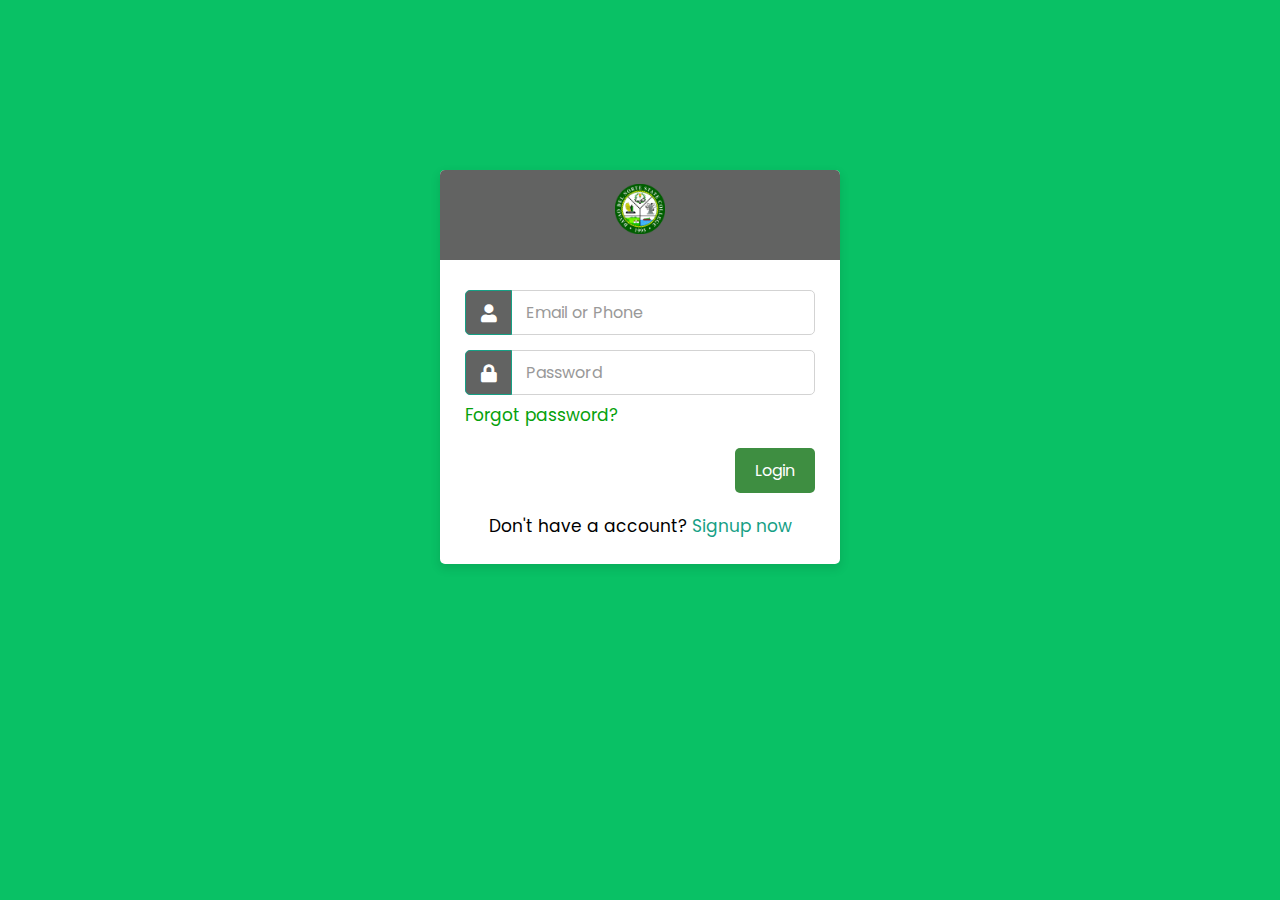
<file: index.html>
<!DOCTYPE html>
<html lang="en">
<head>
  <meta charset="UTF-8">
  <meta name="viewport" content="width=device-width, initial-scale=1.0">
  <link rel="stylesheet" href="css/student.css">
  <link rel="preconnect" href="https://fonts.googleapis.com">
  <link rel="stylesheet" href="https://cdnjs.cloudflare.com/ajax/libs/font-awesome/5.15.2/css/all.min.css"/>

  <title>Student Access Module</title>
</head>
<body>
  <div class="container">
      <div class="wrapper">
        <div class="title"><span><img src="images/dnsclogo.png" alt="Dnsc logo" class="dnsc"></span></div>
        <form action="#">
          <div class="row">
            <i class="fas fa-user"></i>
            <input type="text" id="emailOrPhone" placeholder="Email or Phone" required>
          </div>
          <div class="row">
            <i class="fas fa-lock"></i>
            <input type="password" id="password" placeholder="Password" required>
          </div>
          <div class="pass"><a href="#">Forgot password?</a></div>
          <div class="row button">
            <a href="file:///C:/Users/ADMIN/Documents/HTML/scratch/Davaao%20del%20norte%20state%20college-online%20education/Davao%20Del%20Norte%20State%20College%20(online%20education)/home.html" class="button-link">Login</a>
          </div>          
          <div class="signup-link">Don't have a account? <a href="#">Signup now</a></div>
        </form>
      </div>
    </div>


    <script src="js/student.js"></script>
</body>
</html>
</file>
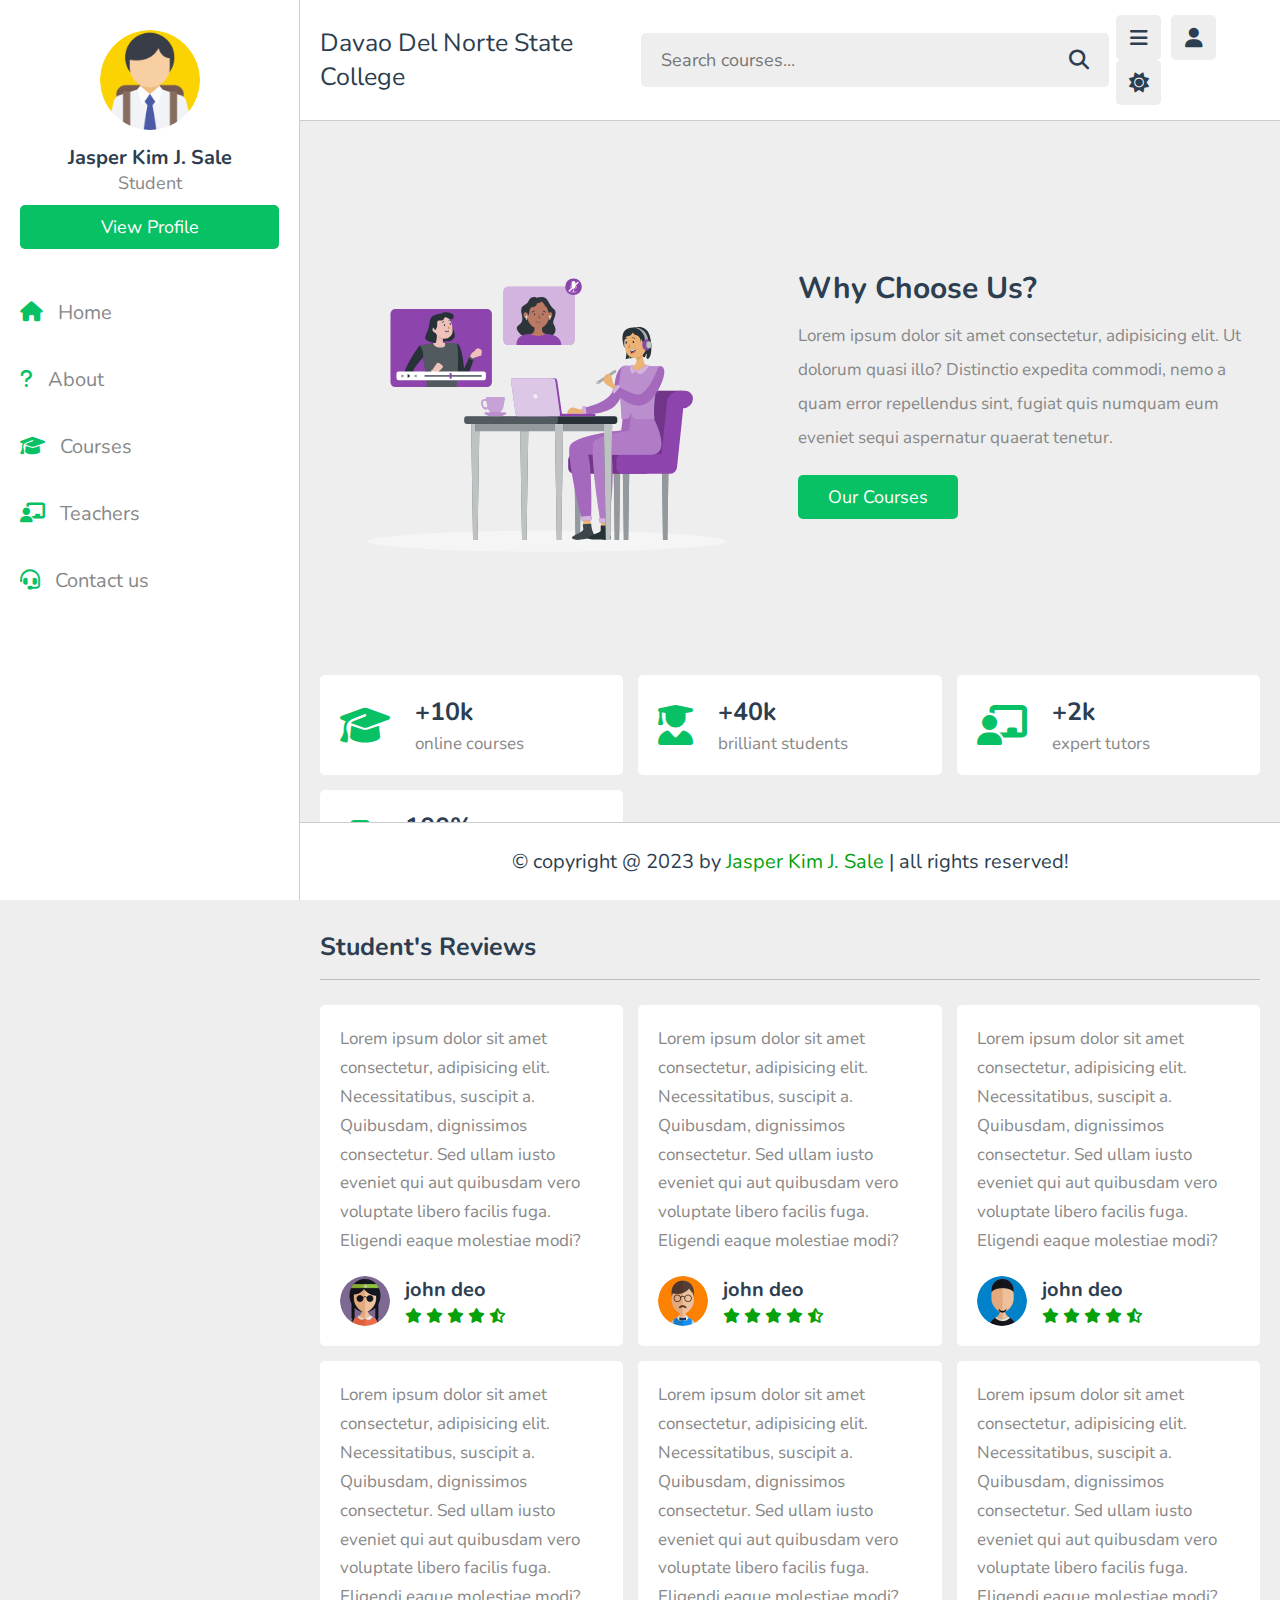
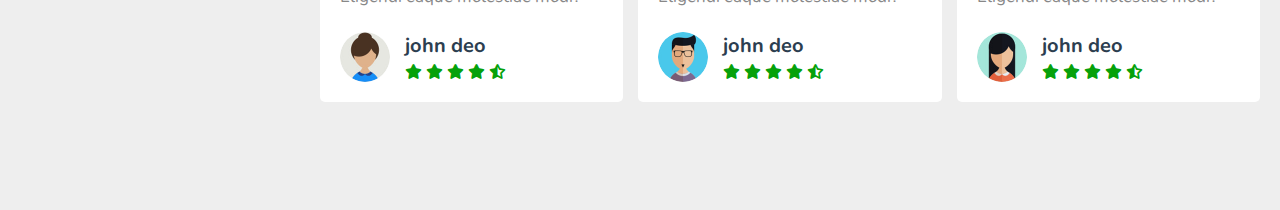
<file: about.html>
<!DOCTYPE html>
<html lang="en">
<head>
   <meta charset="UTF-8">
   <meta http-equiv="X-UA-Compatible" content="IE=edge">
   <meta name="viewport" content="width=device-width, initial-scale=1.0">
   <link rel="icon" type="image/png" href="images/Dnsc.png">
   <title>Davao Del Norte State College | About us</title>

   <!-- font awesome cdn link  -->
   <link rel="stylesheet" href="https://cdnjs.cloudflare.com/ajax/libs/font-awesome/6.1.2/css/all.min.css">

   <!-- custom css file link  -->
   <link rel="stylesheet" href="css/style.css">

</head>
<body>

<header class="header">
   
   <section class="flex">

      <a href="home.html" class="logo">Davao Del Norte State College</a>

      <form action="search.html" method="post" class="search-form">
         <input type="text" name="search_box" required placeholder="Search courses..." maxlength="100">
         <button type="submit" class="fas fa-search"></button>
      </form>

      <div class="icons">
         <div id="menu-btn" class="fas fa-bars"></div>
         <div id="search-btn" class="fas fa-search"></div>
         <div id="user-btn" class="fas fa-user"></div>
         <div id="toggle-btn" class="fas fa-sun"></div>
      </div>

      <div class="profile">
         <img src="images/pic-1.jpg" class="image" alt="">
         <h3 class="name">Jasper Kim J. Sale</h3>
         <p class="role">Student</p>
         <a href="profile.html" class="btn">view profile</a>
         <div class="flex-btn">
            <a href="login.html" class="option-btn">login</a>
            <a href="register.html" class="option-btn">register</a>
         </div>
      </div>

   </section>

</header>   

<div class="side-bar">

   <div id="close-btn">
      <i class="fas fa-times"></i>
   </div>

   <div class="profile">
      <img src="images/pic-1.jpg" class="image" alt="">
      <h3 class="name">Jasper Kim J. Sale</h3>
      <p class="role">Student</p>
      <a href="profile.html" class="btn">view profile</a>
   </div>

   <nav class="navbar">
      <a href="home.html"><i class="fas fa-home"></i><span>Home</span></a>
      <a href="about.html"><i class="fas fa-question"></i><span>About</span></a>
      <a href="courses.html"><i class="fas fa-graduation-cap"></i><span>Courses</span></a>
      <a href="teachers.html"><i class="fas fa-chalkboard-user"></i><span>Teachers</span></a>
      <a href="contact.html"><i class="fas fa-headset"></i><span>Contact us</span></a>
   </nav>

</div>

<section class="about">

   <div class="row">

      <div class="image">
         <img src="images/about-img.svg" alt="">
      </div>

      <div class="content">
         <h3>why choose us?</h3>
         <p>Lorem ipsum dolor sit amet consectetur, adipisicing elit. Ut dolorum quasi illo? Distinctio expedita commodi, nemo a quam error repellendus sint, fugiat quis numquam eum eveniet sequi aspernatur quaerat tenetur.</p>
         <a href="courses.html" class="inline-btn">our courses</a>
      </div>

   </div>

   <div class="box-container">

      <div class="box">
         <i class="fas fa-graduation-cap"></i>
         <div>
            <h3>+10k</h3>
            <p>online courses</p>
         </div>
      </div>

      <div class="box">
         <i class="fas fa-user-graduate"></i>
         <div>
            <h3>+40k</h3>
            <p>brilliant students</p>
         </div>
      </div>

      <div class="box">
         <i class="fas fa-chalkboard-user"></i>
         <div>
            <h3>+2k</h3>
            <p>expert tutors</p>
         </div>
      </div>

      <div class="box">
         <i class="fas fa-briefcase"></i>
         <div>
            <h3>100%</h3>
            <p>job placement</p>
         </div>
      </div>

   </div>

</section> 

<section class="reviews">

   <h1 class="heading">student's reviews</h1>

   <div class="box-container">

      <div class="box">
         <p>Lorem ipsum dolor sit amet consectetur, adipisicing elit. Necessitatibus, suscipit a. Quibusdam, dignissimos consectetur. Sed ullam iusto eveniet qui aut quibusdam vero voluptate libero facilis fuga. Eligendi eaque molestiae modi?</p>
         <div class="student">
            <img src="images/pic-2.jpg" alt="">
            <div>
               <h3>john deo</h3>
               <div class="stars">
                  <i class="fas fa-star"></i>
                  <i class="fas fa-star"></i>
                  <i class="fas fa-star"></i>
                  <i class="fas fa-star"></i>
                  <i class="fas fa-star-half-alt"></i>
               </div>
            </div>
         </div>
      </div>

      <div class="box">
         <p>Lorem ipsum dolor sit amet consectetur, adipisicing elit. Necessitatibus, suscipit a. Quibusdam, dignissimos consectetur. Sed ullam iusto eveniet qui aut quibusdam vero voluptate libero facilis fuga. Eligendi eaque molestiae modi?</p>
         <div class="student">
            <img src="images/pic-3.jpg" alt="">
            <div>
               <h3>john deo</h3>
               <div class="stars">
                  <i class="fas fa-star"></i>
                  <i class="fas fa-star"></i>
                  <i class="fas fa-star"></i>
                  <i class="fas fa-star"></i>
                  <i class="fas fa-star-half-alt"></i>
               </div>
            </div>
         </div>
      </div>

      <div class="box">
         <p>Lorem ipsum dolor sit amet consectetur, adipisicing elit. Necessitatibus, suscipit a. Quibusdam, dignissimos consectetur. Sed ullam iusto eveniet qui aut quibusdam vero voluptate libero facilis fuga. Eligendi eaque molestiae modi?</p>
         <div class="student">
            <img src="images/pic-4.jpg" alt="">
            <div>
               <h3>john deo</h3>
               <div class="stars">
                  <i class="fas fa-star"></i>
                  <i class="fas fa-star"></i>
                  <i class="fas fa-star"></i>
                  <i class="fas fa-star"></i>
                  <i class="fas fa-star-half-alt"></i>
               </div>
            </div>
         </div>
      </div>

      <div class="box">
         <p>Lorem ipsum dolor sit amet consectetur, adipisicing elit. Necessitatibus, suscipit a. Quibusdam, dignissimos consectetur. Sed ullam iusto eveniet qui aut quibusdam vero voluptate libero facilis fuga. Eligendi eaque molestiae modi?</p>
         <div class="student">
            <img src="images/pic-5.jpg" alt="">
            <div>
               <h3>john deo</h3>
               <div class="stars">
                  <i class="fas fa-star"></i>
                  <i class="fas fa-star"></i>
                  <i class="fas fa-star"></i>
                  <i class="fas fa-star"></i>
                  <i class="fas fa-star-half-alt"></i>
               </div>
            </div>
         </div>
      </div>

      <div class="box">
         <p>Lorem ipsum dolor sit amet consectetur, adipisicing elit. Necessitatibus, suscipit a. Quibusdam, dignissimos consectetur. Sed ullam iusto eveniet qui aut quibusdam vero voluptate libero facilis fuga. Eligendi eaque molestiae modi?</p>
         <div class="student">
            <img src="images/pic-6.jpg" alt="">
            <div>
               <h3>john deo</h3>
               <div class="stars">
                  <i class="fas fa-star"></i>
                  <i class="fas fa-star"></i>
                  <i class="fas fa-star"></i>
                  <i class="fas fa-star"></i>
                  <i class="fas fa-star-half-alt"></i>
               </div>
            </div>
         </div>
      </div>

      <div class="box">
         <p>Lorem ipsum dolor sit amet consectetur, adipisicing elit. Necessitatibus, suscipit a. Quibusdam, dignissimos consectetur. Sed ullam iusto eveniet qui aut quibusdam vero voluptate libero facilis fuga. Eligendi eaque molestiae modi?</p>
         <div class="student">
            <img src="images/pic-7.jpg" alt="">
            <div>
               <h3>john deo</h3>
               <div class="stars">
                  <i class="fas fa-star"></i>
                  <i class="fas fa-star"></i>
                  <i class="fas fa-star"></i>
                  <i class="fas fa-star"></i>
                  <i class="fas fa-star-half-alt"></i>
               </div>
            </div>
         </div>
      </div>

   </div>

</section>













<footer class="footer">

   &copy; copyright @ 2023 by <span><a href="#" class="reserved">Jasper Kim J. Sale</a></span> | all rights reserved!

</footer>

<!-- custom js file link  -->
<script src="js/script.js"></script>

   
</body>
</html>
</file>
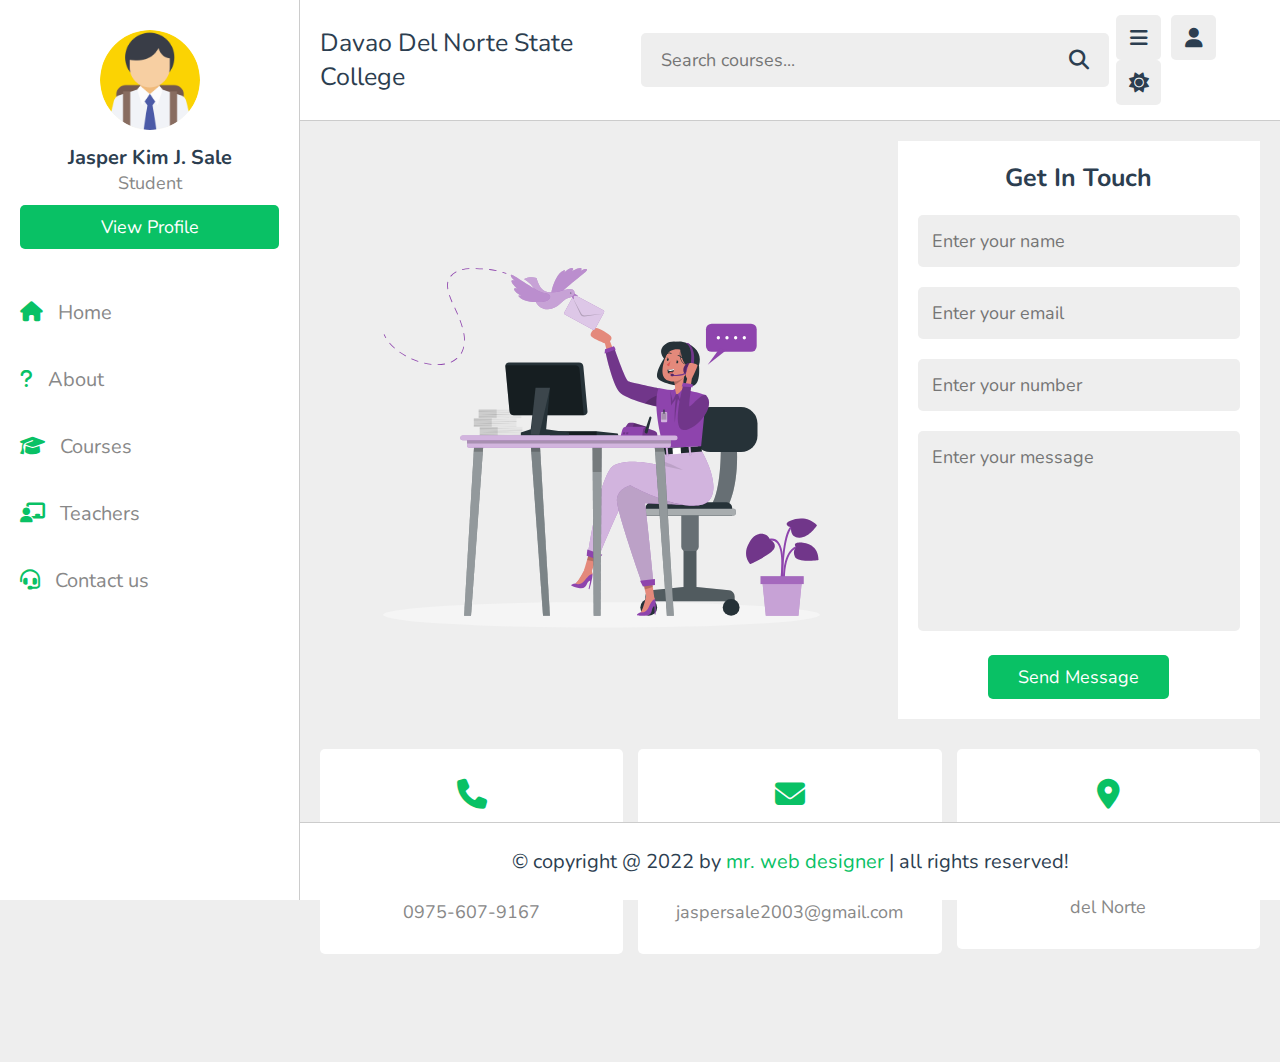
<file: contact.html>
<!DOCTYPE html>
<html lang="en">
<head>
   <meta charset="UTF-8">
   <meta http-equiv="X-UA-Compatible" content="IE=edge">
   <meta name="viewport" content="width=device-width, initial-scale=1.0">
   <link rel="icon" type="image/png" href="images/Dnsc.png">
   <title>Davao Del Norte State College | Contact us</title>

   <!-- font awesome cdn link  -->
   <link rel="stylesheet" href="https://cdnjs.cloudflare.com/ajax/libs/font-awesome/6.1.2/css/all.min.css">

   <!-- custom css file link  -->
   <link rel="stylesheet" href="css/style.css">

</head>
<body>

<header class="header">
   
   <section class="flex">

      <a href="home.html" class="logo">Davao Del Norte State College</a>

      <form action="search.html" method="post" class="search-form">
         <input type="text" name="search_box" required placeholder="Search courses..." maxlength="100">
         <button type="submit" class="fas fa-search"></button>
      </form>

      <div class="icons">
         <div id="menu-btn" class="fas fa-bars"></div>
         <div id="search-btn" class="fas fa-search"></div>
         <div id="user-btn" class="fas fa-user"></div>
         <div id="toggle-btn" class="fas fa-sun"></div>
      </div>

      <div class="profile">
         <img src="images/pic-1.jpg" class="image" alt="">
         <h3 class="name">Jasper Kim J. Sale</h3>
         <p class="role">Student</p>
         <a href="profile.html" class="btn">view profile</a>
         <div class="flex-btn">
            <a href="login.html" class="option-btn">login</a>
            <a href="register.html" class="option-btn">register</a>
         </div>
      </div>

   </section>

</header>   

<div class="side-bar">

   <div id="close-btn">
      <i class="fas fa-times"></i>
   </div>

   <div class="profile">
      <img src="images/pic-1.jpg" class="image" alt="">
      <h3 class="name">Jasper Kim J. Sale</h3>
      <p class="role">Student</p>
      <a href="profile.html" class="btn">view profile</a>
   </div>

   <nav class="navbar">
      <a href="home.html"><i class="fas fa-home"></i><span>Home</span></a>
      <a href="about.html"><i class="fas fa-question"></i><span>About</span></a>
      <a href="courses.html"><i class="fas fa-graduation-cap"></i><span>Courses</span></a>
      <a href="teachers.html"><i class="fas fa-chalkboard-user"></i><span>Teachers</span></a>
      <a href="contact.html"><i class="fas fa-headset"></i><span>Contact us</span></a>
   </nav>

</div>

<section class="contact">

   <div class="row">

      <div class="image">
         <img src="images/contact-img.svg" alt="">
      </div>

      <form action="" method="post">
         <h3>get in touch</h3>
         <input type="text" placeholder="Enter your name" name="name" required maxlength="50" class="box">
         <input type="email" placeholder="Enter your email" name="email" required maxlength="50" class="box">
         <input type="number" placeholder="Enter your number" name="number" required maxlength="50" class="box">
         <textarea name="msg" class="box" placeholder="Enter your message" required maxlength="1000" cols="30" rows="10"></textarea>
         <input type="submit" value="send message" class="inline-btn" name="submit">
      </form>

   </div>

   <div class="box-container">

      <div class="box">
         <i class="fas fa-phone"></i>
         <h3>Phone number</h3>
         <a href="#">0997-794-7171</a>
         <a href="#">0975-607-9167</a>
      </div>
      
      <div class="box">
         <i class="fas fa-envelope"></i>
         <h3>Email address</h3>
         <a href="#">sale.jasper@dnsc.edu.ph</a>
         <a href="#">jaspersale2003@gmail.com</a>
      </div>

      <div class="box">
         <i class="fas fa-map-marker-alt"></i>
         <h3>School address</h3>
         <a href="#">8M7C+C4P, Panabo, Davao del Norte</a>
      </div>

   </div>

</section>














<footer class="footer">

   &copy; copyright @ 2022 by <span>mr. web designer</span> | all rights reserved!

</footer>

<!-- custom js file link  -->
<script src="js/script.js"></script>

   
</body>
</html>
</file>
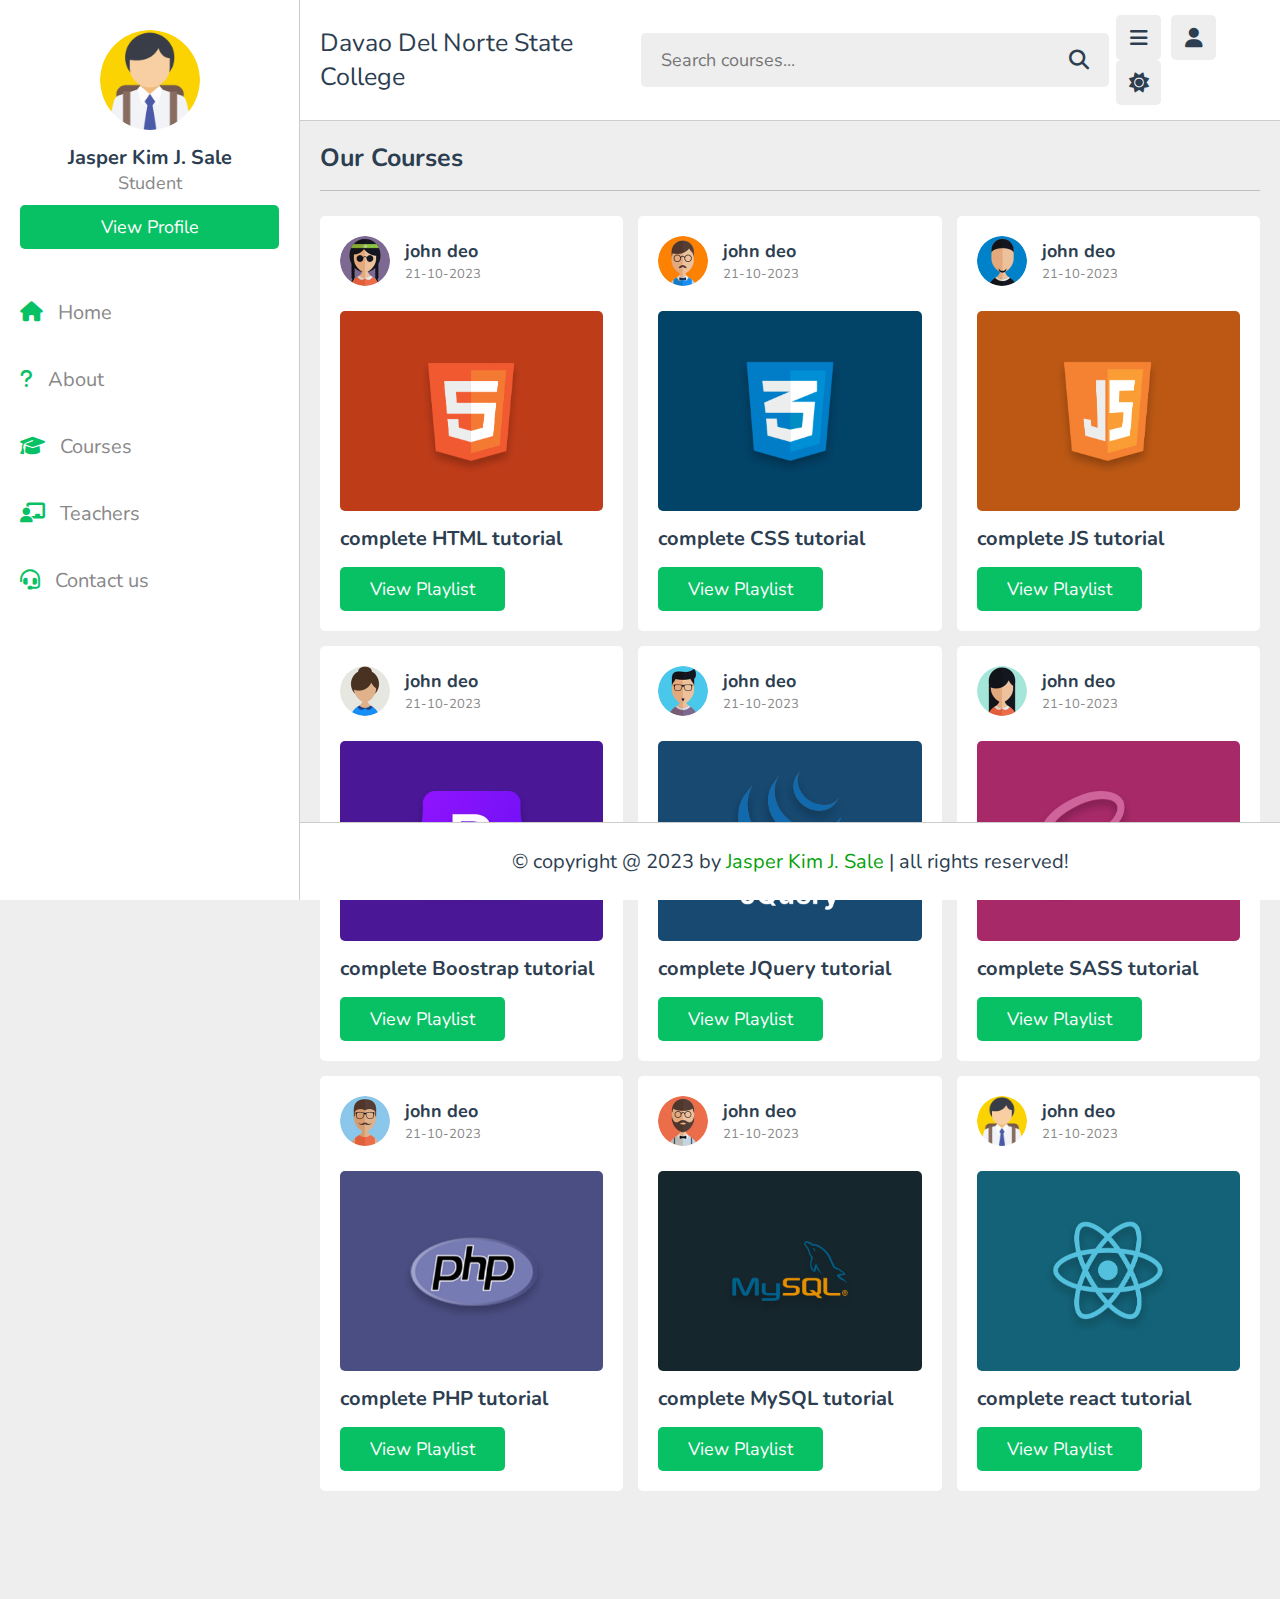
<file: courses.html>
<!DOCTYPE html>
<html lang="en">
<head>
   <meta charset="UTF-8">
   <meta http-equiv="X-UA-Compatible" content="IE=edge">
   <meta name="viewport" content="width=device-width, initial-scale=1.0">
   <link rel="icon" type="image/png" href="images/Dnsc.png">
   <title>Davao Del Norte State College | Courses</title>

   <!-- font awesome cdn link  -->
   <link rel="stylesheet" href="https://cdnjs.cloudflare.com/ajax/libs/font-awesome/6.1.2/css/all.min.css">

   <!-- custom css file link  -->
   <link rel="stylesheet" href="css/style.css">

</head>
<body>

<header class="header">
   
   <section class="flex">

      <a href="home.html" class="logo">Davao Del Norte State College</a>

      <form action="search.html" method="post" class="search-form">
         <input type="text" name="search_box" required placeholder="Search courses..." maxlength="100">
         <button type="submit" class="fas fa-search"></button>
      </form>

      <div class="icons">
         <div id="menu-btn" class="fas fa-bars"></div>
         <div id="search-btn" class="fas fa-search"></div>
         <div id="user-btn" class="fas fa-user"></div>
         <div id="toggle-btn" class="fas fa-sun"></div>
      </div>

      <div class="profile">
         <img src="images/pic-1.jpg" class="image" alt="">
         <h3 class="name">Jasper Kim J. Sale</h3>
         <p class="role">Student</p>
         <a href="profile.html" class="btn">view profile</a>
         <div class="flex-btn">
            <a href="login.html" class="option-btn">login</a>
            <a href="register.html" class="option-btn">register</a>
         </div>
      </div>

   </section>

</header>   

<div class="side-bar">

   <div id="close-btn">
      <i class="fas fa-times"></i>
   </div>

   <div class="profile">
      <img src="images/pic-1.jpg" class="image" alt="">
      <h3 class="name">Jasper Kim J. Sale</h3>
      <p class="role">Student</p>
      <a href="profile.html" class="btn">view profile</a>
   </div>

   <nav class="navbar">
      <a href="home.html"><i class="fas fa-home"></i><span>Home</span></a>
      <a href="about.html"><i class="fas fa-question"></i><span>About</span></a>
      <a href="courses.html"><i class="fas fa-graduation-cap"></i><span>Courses</span></a>
      <a href="teachers.html"><i class="fas fa-chalkboard-user"></i><span>Teachers</span></a>
      <a href="contact.html"><i class="fas fa-headset"></i><span>Contact us</span></a>
   </nav>

</div>

<section class="courses">

   <h1 class="heading">our courses</h1>

   <div class="box-container">

      <div class="box">
         <div class="tutor">
            <img src="images/pic-2.jpg" alt="">
            <div class="info">
               <h3>john deo</h3>
               <span>21-10-2023</span>
            </div>
         </div>
         <div class="thumb">
            <img src="images/thumb-1.png" alt="">
            <span>10 videos</span>
         </div>
         <h3 class="title">complete HTML tutorial</h3>
         <a href="playlist.html" class="inline-btn">view playlist</a>
      </div>

      <div class="box">
         <div class="tutor">
            <img src="images/pic-3.jpg" alt="">
            <div class="info">
               <h3>john deo</h3>
               <span>21-10-2023</span>
            </div>
         </div>
         <div class="thumb">
            <img src="images/thumb-2.png" alt="">
            <span>10 videos</span>
         </div>
         <h3 class="title">complete CSS tutorial</h3>
         <a href="playlist.html" class="inline-btn">view playlist</a>
      </div>

      <div class="box">
         <div class="tutor">
            <img src="images/pic-4.jpg" alt="">
            <div class="info">
               <h3>john deo</h3>
               <span>21-10-2023</span>
            </div>
         </div>
         <div class="thumb">
            <img src="images/thumb-3.png" alt="">
            <span>10 videos</span>
         </div>
         <h3 class="title">complete JS tutorial</h3>
         <a href="playlist.html" class="inline-btn">view playlist</a>
      </div>

      <div class="box">
         <div class="tutor">
            <img src="images/pic-5.jpg" alt="">
            <div class="info">
               <h3>john deo</h3>
               <span>21-10-2023</span>
            </div>
         </div>
         <div class="thumb">
            <img src="images/thumb-4.png" alt="">
            <span>10 videos</span>
         </div>
         <h3 class="title">complete Boostrap tutorial</h3>
         <a href="playlist.html" class="inline-btn">view playlist</a>
      </div>

      <div class="box">
         <div class="tutor">
            <img src="images/pic-6.jpg" alt="">
            <div class="info">
               <h3>john deo</h3>
               <span>21-10-2023</span>
            </div>
         </div>
         <div class="thumb">
            <img src="images/thumb-5.png" alt="">
            <span>10 videos</span>
         </div>
         <h3 class="title">complete JQuery tutorial</h3>
         <a href="playlist.html" class="inline-btn">view playlist</a>
      </div>

      <div class="box">
         <div class="tutor">
            <img src="images/pic-7.jpg" alt="">
            <div class="info">
               <h3>john deo</h3>
               <span>21-10-2023</span>
            </div>
         </div>
         <div class="thumb">
            <img src="images/thumb-6.png" alt="">
            <span>10 videos</span>
         </div>
         <h3 class="title">complete SASS tutorial</h3>
         <a href="playlist.html" class="inline-btn">view playlist</a>
      </div>

      <div class="box">
         <div class="tutor">
            <img src="images/pic-8.jpg" alt="">
            <div class="info">
               <h3>john deo</h3>
               <span>21-10-2023</span>
            </div>
         </div>
         <div class="thumb">
            <img src="images/thumb-7.png" alt="">
            <span>10 videos</span>
         </div>
         <h3 class="title">complete PHP tutorial</h3>
         <a href="playlist.html" class="inline-btn">view playlist</a>
      </div>

      <div class="box">
         <div class="tutor">
            <img src="images/pic-9.jpg" alt="">
            <div class="info">
               <h3>john deo</h3>
               <span>21-10-2023</span>
            </div>
         </div>
         <div class="thumb">
            <img src="images/thumb-8.png" alt="">
            <span>10 videos</span>
         </div>
         <h3 class="title">complete MySQL tutorial</h3>
         <a href="playlist.html" class="inline-btn">view playlist</a>
      </div>

      <div class="box">
         <div class="tutor">
            <img src="images/pic-1.jpg" alt="">
            <div class="info">
               <h3>john deo</h3>
               <span>21-10-2023</span>
            </div>
         </div>
         <div class="thumb">
            <img src="images/thumb-9.png" alt="">
            <span>10 videos</span>
         </div>
         <h3 class="title">complete react tutorial</h3>
         <a href="playlist.html" class="inline-btn">view playlist</a>
      </div>

   </div>

</section>














<footer class="footer">

   &copy; copyright @ 2023 by <span><a href="#" class="reserved">Jasper Kim J. Sale</a></span> | all rights reserved!

</footer>

<!-- custom js file link  -->
<script src="js/script.js"></script>

   
</body>
</html>
</file>
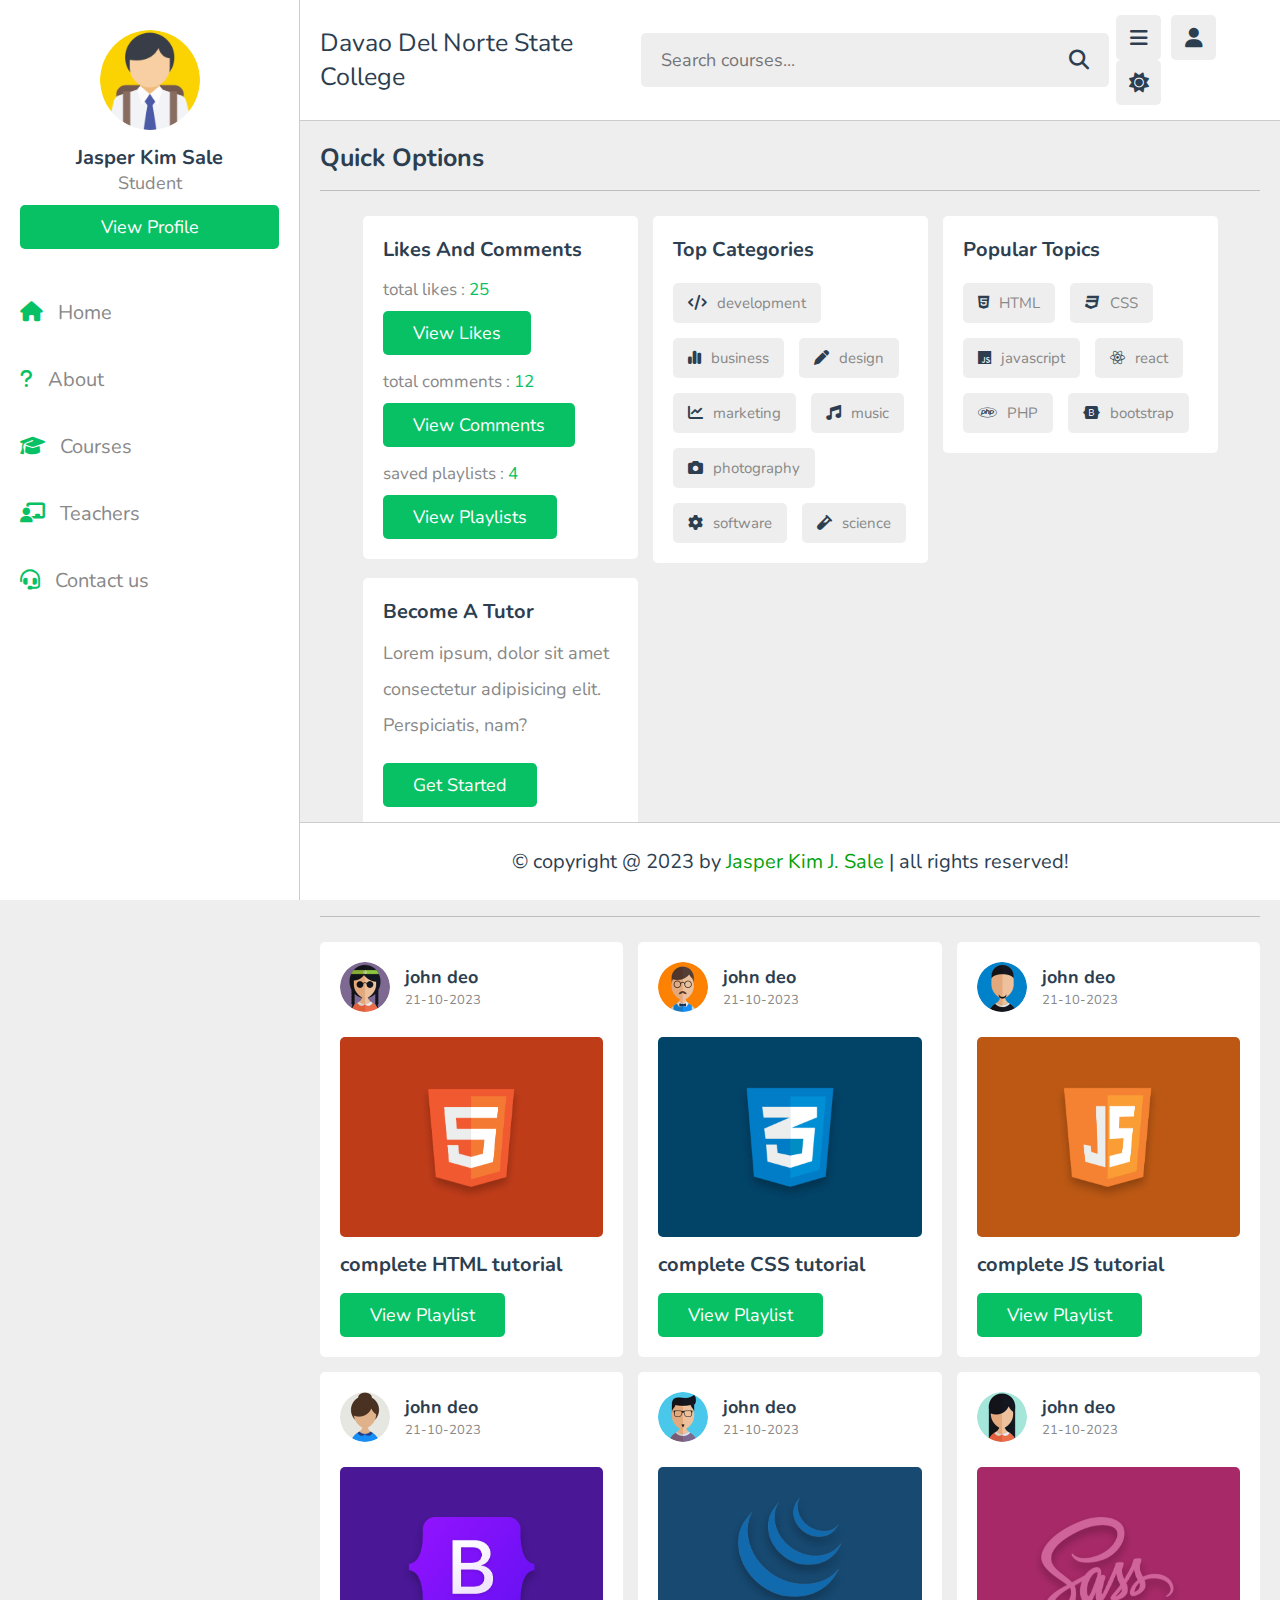
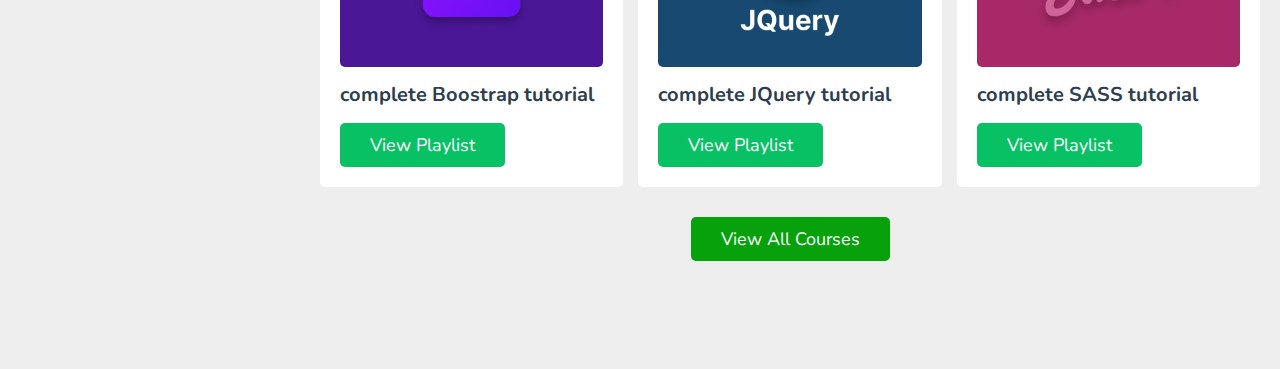
<file: home.html>
<!DOCTYPE html>
<html lang="en">
<head>
   <meta charset="UTF-8">
   <meta http-equiv="X-UA-Compatible" content="IE=edge">
   <meta name="viewport" content="width=device-width, initial-scale=1.0">
   <link rel="icon" type="image/png" href="images/Dnsc.png">
   <title>Davao Del Norte State College | Home</title>

   <!-- font awesome cdn link  -->
   <link rel="stylesheet" href="https://cdnjs.cloudflare.com/ajax/libs/font-awesome/6.1.2/css/all.min.css">

   <!-- custom css file link  -->
   <link rel="stylesheet" href="css/style.css">

</head>
<body>

<header class="header">
   
   <section class="flex">

      <a href="home.html" class="logo">Davao Del Norte State College</a>

      <form action="search.html" method="post" class="search-form">
         <input type="text" name="search_box" required placeholder="Search courses..." maxlength="100">
         <button type="submit" class="fas fa-search"></button>
      </form>

      <div class="icons">
         <div id="menu-btn" class="fas fa-bars"></div>
         <div id="search-btn" class="fas fa-search"></div>
         <div id="user-btn" class="fas fa-user"></div>
         <div id="toggle-btn" class="fas fa-sun"></div>
      </div>

      <div class="profile">
         <img src="images/pic-1.jpg" class="image" alt="">
         <h3 class="name">Jasper Kim Sale</h3>
         <p class="role">student</p>
         <a href="profile.html" class="btn">view profile</a>
         <div class="flex-btn">
            <a href="login.html" class="option-btn">login</a>
            <a href="register.html" class="option-btn">Register</a>
         </div>
      </div>

   </section>

</header>   

<div class="side-bar">

   <div id="close-btn">
      <i class="fas fa-times"></i>
   </div>

   <div class="profile">
      <img src="images/pic-1.jpg" class="image" alt="">
      <h3 class="name">Jasper Kim Sale</h3>
      <p class="role">Student</p>
      <a href="profile.html" class="btn">View profile</a>
   </div>

   <nav class="navbar">
      <a href="home.html"><i class="fas fa-home"></i><span>Home</span></a>
      <a href="about.html"><i class="fas fa-question"></i><span>About</span></a>
      <a href="courses.html"><i class="fas fa-graduation-cap"></i><span>Courses</span></a>
      <a href="teachers.html"><i class="fas fa-chalkboard-user"></i><span>Teachers</span></a>
      <a href="contact.html"><i class="fas fa-headset"></i><span>Contact us</span></a>
   </nav>

</div>

<section class="home-grid">

   <h1 class="heading">quick options</h1>

   <div class="box-container">

      <div class="box">
         <h3 class="title">likes and comments</h3>
         <p class="likes">total likes : <span>25</span></p>
         <a href="#" class="inline-btn">view likes</a>
         <p class="likes">total comments : <span>12</span></p>
         <a href="#" class="inline-btn">view comments</a>
         <p class="likes">saved playlists : <span>4</span></p>
         <a href="#" class="inline-btn">view playlists</a>
      </div>

      <div class="box">
         <h3 class="title">top categories</h3>
         <div class="flex">
            <a href="#"><i class="fas fa-code"></i><span>development</span></a>
            <a href="#"><i class="fas fa-chart-simple"></i><span>business</span></a>
            <a href="#"><i class="fas fa-pen"></i><span>design</span></a>
            <a href="#"><i class="fas fa-chart-line"></i><span>marketing</span></a>
            <a href="#"><i class="fas fa-music"></i><span>music</span></a>
            <a href="#"><i class="fas fa-camera"></i><span>photography</span></a>
            <a href="#"><i class="fas fa-cog"></i><span>software</span></a>
            <a href="#"><i class="fas fa-vial"></i><span>science</span></a>
         </div>
      </div>

      <div class="box">
         <h3 class="title">popular topics</h3>
         <div class="flex">
            <a href="#"><i class="fab fa-html5"></i><span>HTML</span></a>
            <a href="#"><i class="fab fa-css3"></i><span>CSS</span></a>
            <a href="#"><i class="fab fa-js"></i><span>javascript</span></a>
            <a href="#"><i class="fab fa-react"></i><span>react</span></a>
            <a href="#"><i class="fab fa-php"></i><span>PHP</span></a>
            <a href="#"><i class="fab fa-bootstrap"></i><span>bootstrap</span></a>
         </div>
      </div>

      <div class="box">
         <h3 class="title">become a tutor</h3>
         <p class="tutor">Lorem ipsum, dolor sit amet consectetur adipisicing elit. Perspiciatis, nam?</p>
         <a href="teachers.html" class="inline-btn">get started</a>
      </div>

   </div>

</section>



<section class="courses">

   <h1 class="heading">our courses</h1>

   <div class="box-container">

      <div class="box">
         <div class="tutor">
            <img src="images/pic-2.jpg" alt="HTML">
            <div class="info">
               <h3>john deo</h3>
               <span>21-10-2023</span>
            </div>
         </div>
         <div class="thumb">
            <img src="images/thumb-1.png" alt="CSS">
            <span>10 videos</span>
         </div>
         <h3 class="title">complete HTML tutorial</h3>
         <a href="playlist.html" class="inline-btn">view playlist</a>
      </div>

      <div class="box">
         <div class="tutor">
            <img src="images/pic-3.jpg" alt="JS">
            <div class="info">
               <h3>john deo</h3>
               <span>21-10-2023</span>
            </div>
         </div>
         <div class="thumb">
            <img src="images/thumb-2.png" alt="Bootstrap">
            <span>10 videos</span>
         </div>
         <h3 class="title">complete CSS tutorial</h3>
         <a href="playlist.html" class="inline-btn">view playlist</a>
      </div>

      <div class="box">
         <div class="tutor">
            <img src="images/pic-4.jpg" alt="JQuery">
            <div class="info">
               <h3>john deo</h3>
               <span>21-10-2023</span>
            </div>
         </div>
         <div class="thumb">
            <img src="images/thumb-3.png" alt="SASS">
            <span>10 videos</span>
         </div>
         <h3 class="title">complete JS tutorial</h3>
         <a href="playlist.html" class="inline-btn">view playlist</a>
      </div>

      <div class="box">
         <div class="tutor">
            <img src="images/pic-5.jpg" alt="">
            <div class="info">
               <h3>john deo</h3>
               <span>21-10-2023</span>
            </div>
         </div>
         <div class="thumb">
            <img src="images/thumb-4.png" alt="">
            <span>10 videos</span>
         </div>
         <h3 class="title">complete Boostrap tutorial</h3>
         <a href="playlist.html" class="inline-btn">view playlist</a>
      </div>

      <div class="box">
         <div class="tutor">
            <img src="images/pic-6.jpg" alt="">
            <div class="info">
               <h3>john deo</h3>
               <span>21-10-2023</span>
            </div>
         </div>
         <div class="thumb">
            <img src="images/thumb-5.png" alt="">
            <span>10 videos</span>
         </div>
         <h3 class="title">complete JQuery tutorial</h3>
         <a href="playlist.html" class="inline-btn">view playlist</a>
      </div>

      <div class="box">
         <div class="tutor">
            <img src="images/pic-7.jpg" alt="">
            <div class="info">
               <h3>john deo</h3>
               <span>21-10-2023</span>
            </div>
         </div>
         <div class="thumb">
            <img src="images/thumb-6.png" alt="">
            <span>10 videos</span>
         </div>
         <h3 class="title">complete SASS tutorial</h3>
         <a href="playlist.html" class="inline-btn">view playlist</a>
      </div>

   </div>

   <div class="more-btn">
      <a href="courses.html" class="inline-option-btn">view all courses</a>
   </div>

</section>















<footer class="footer">

   &copy; copyright @ 2023 by <span><a href="#" class="reserved">Jasper Kim J. Sale</a></span> | all rights reserved!

</footer>

<!-- custom js file link  -->
<script src="js/script.js"></script>

   
</body>
</html>
</file>
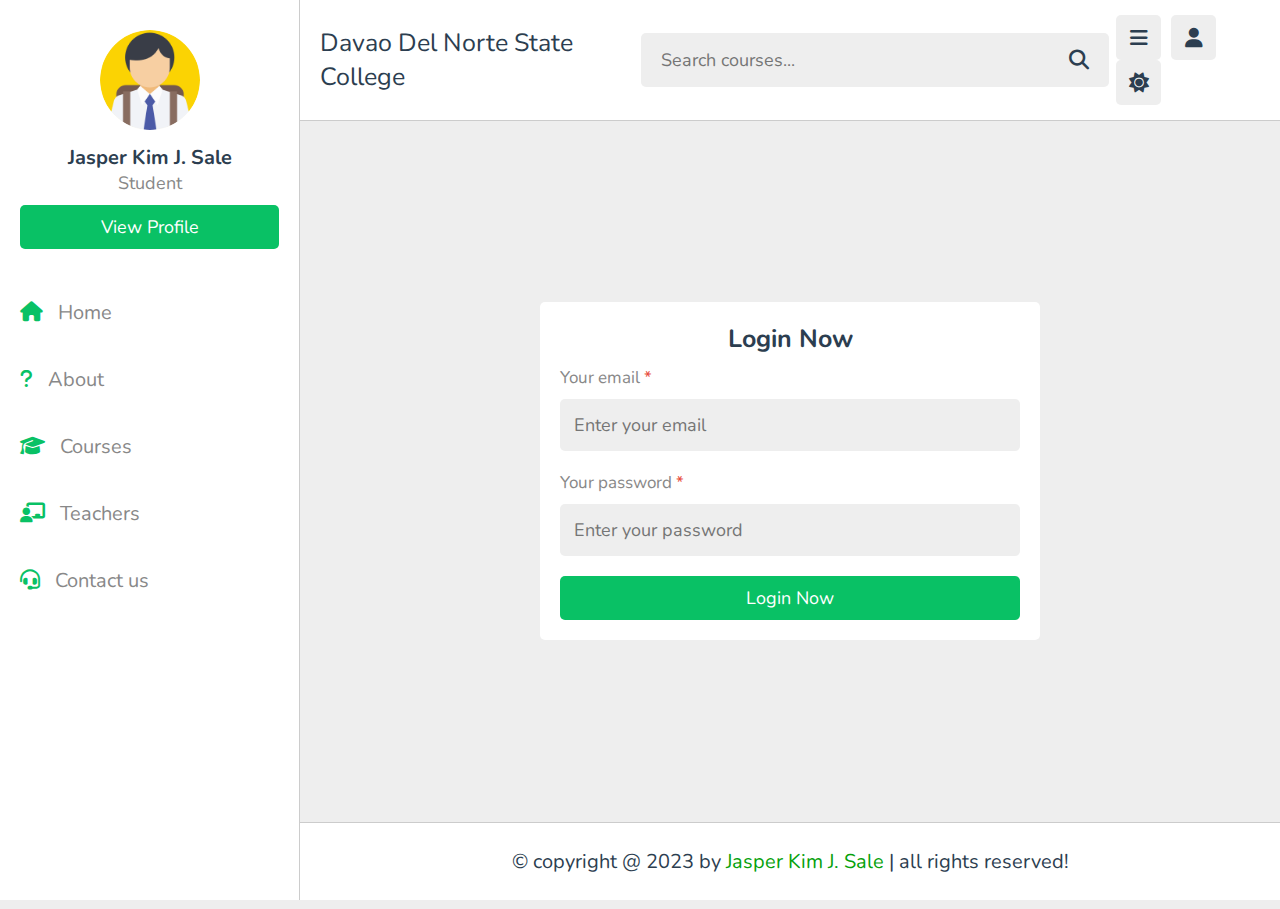
<file: login.html>
<!DOCTYPE html>
<html lang="en">
<head>
   <meta charset="UTF-8">
   <meta http-equiv="X-UA-Compatible" content="IE=edge">
   <meta name="viewport" content="width=device-width, initial-scale=1.0">
   <link rel="icon" type="image/png" href="images/Dnsc.png">
   <title>Login</title>

   <!-- font awesome cdn link  -->
   <link rel="stylesheet" href="https://cdnjs.cloudflare.com/ajax/libs/font-awesome/6.1.2/css/all.min.css">

   <!-- custom css file link  -->
   <link rel="stylesheet" href="css/style.css">

</head>
<body>

<header class="header">
   
   <section class="flex">

      <a href="home.html" class="logo">Davao Del Norte State College</a>

      <form action="search.html" method="post" class="search-form">
         <input type="text" name="search_box" required placeholder="Search courses..." maxlength="100">
         <button type="submit" class="fas fa-search"></button>
      </form>

      <div class="icons">
         <div id="menu-btn" class="fas fa-bars"></div>
         <div id="search-btn" class="fas fa-search"></div>
         <div id="user-btn" class="fas fa-user"></div>
         <div id="toggle-btn" class="fas fa-sun"></div>
      </div>

      <div class="profile">
         <img src="images/pic-1.jpg" class="image" alt="">
         <h3 class="name">Jasper Kim J. Sale</h3>
         <p class="role">Student</p>
         <a href="profile.html" class="btn">view profile</a>
         <div class="flex-btn">
            <a href="login.html" class="option-btn">login</a>
            <a href="register.html" class="option-btn">register</a>
         </div>
      </div>

   </section>

</header>   

<div class="side-bar">

   <div id="close-btn">
      <i class="fas fa-times"></i>
   </div>

   <div class="profile">
      <img src="images/pic-1.jpg" class="image" alt="">
      <h3 class="name">Jasper Kim J. Sale</h3>
      <p class="role">Student</p>
      <a href="profile.html" class="btn">view profile</a>
   </div>

   <nav class="navbar">
      <a href="home.html"><i class="fas fa-home"></i><span>Home</span></a>
      <a href="about.html"><i class="fas fa-question"></i><span>About</span></a>
      <a href="courses.html"><i class="fas fa-graduation-cap"></i><span>Courses</span></a>
      <a href="teachers.html"><i class="fas fa-chalkboard-user"></i><span>Teachers</span></a>
      <a href="contact.html"><i class="fas fa-headset"></i><span>Contact us</span></a>
   </nav>

</div>

<section class="form-container">

   <form action="" method="post" enctype="multipart/form-data">
      <h3>login now</h3>
      <p>Your email <span>*</span></p>
      <input type="email" name="email" placeholder="Enter your email" required maxlength="50" class="box">
      <p>Your password <span>*</span></p>
      <input type="password" name="pass" placeholder="Enter your password" required maxlength="20" class="box">
      <input type="submit" value="login now" name="submit" class="btn">
   </form>

</section>















<footer class="footer">

   &copy; copyright @ 2023 by <span><a href="#" class="reserved">Jasper Kim J. Sale</a></span> | all rights reserved!

</footer>

<!-- custom js file link  -->
<script src="js/script.js"></script>

   
</body>
</html>
</file>
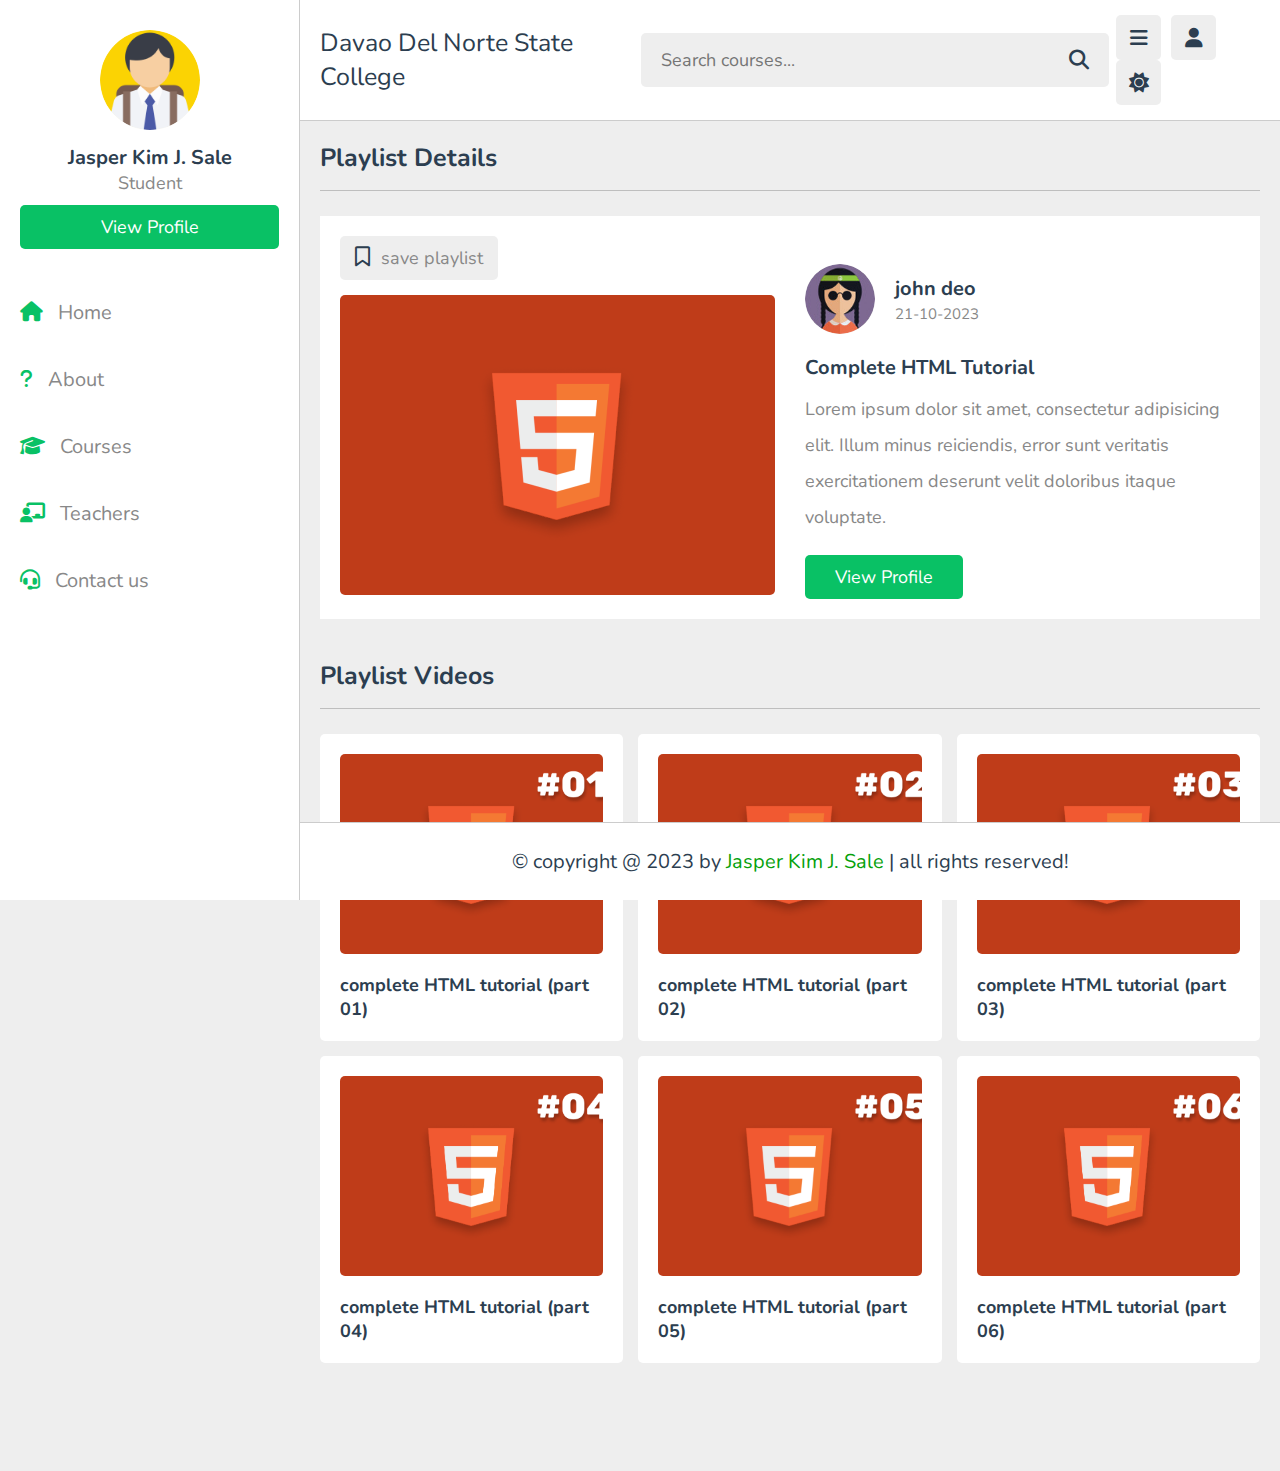
<file: playlist.html>
<!DOCTYPE html>
<html lang="en">
<head>
   <meta charset="UTF-8">
   <meta http-equiv="X-UA-Compatible" content="IE=edge">
   <meta name="viewport" content="width=device-width, initial-scale=1.0">
   <link rel="icon" type="image/png" href="images/Dnsc.png">
   <title>Video playlist</title>

   <!-- font awesome cdn link  -->
   <link rel="stylesheet" href="https://cdnjs.cloudflare.com/ajax/libs/font-awesome/6.1.2/css/all.min.css">

   <!-- custom css file link  -->
   <link rel="stylesheet" href="css/style.css">

</head>
<body>

<header class="header">
   
   <section class="flex">

      <a href="home.html" class="logo">Davao Del Norte State College</a>

      <form action="search.html" method="post" class="search-form">
         <input type="text" name="search_box" required placeholder="Search courses..." maxlength="100">
         <button type="submit" class="fas fa-search"></button>
      </form>

      <div class="icons">
         <div id="menu-btn" class="fas fa-bars"></div>
         <div id="search-btn" class="fas fa-search"></div>
         <div id="user-btn" class="fas fa-user"></div>
         <div id="toggle-btn" class="fas fa-sun"></div>
      </div>

      <div class="profile">
         <img src="images/pic-1.jpg" class="image" alt="">
         <h3 class="name">Jasper Kim J. Sale</h3>
         <p class="role">Student</p>
         <a href="profile.html" class="btn">view profile</a>
         <div class="flex-btn">
            <a href="login.html" class="option-btn">login</a>
            <a href="register.html" class="option-btn">register</a>
         </div>
      </div>

   </section>

</header>   

<div class="side-bar">

   <div id="close-btn">
      <i class="fas fa-times"></i>
   </div>

   <div class="profile">
      <img src="images/pic-1.jpg" class="image" alt="">
      <h3 class="name">Jasper Kim J. Sale</h3>
      <p class="role">Student</p>
      <a href="profile.html" class="btn">view profile</a>
   </div>

   <nav class="navbar">
      <a href="home.html"><i class="fas fa-home"></i><span>Home</span></a>
      <a href="about.html"><i class="fas fa-question"></i><span>About</span></a>
      <a href="courses.html"><i class="fas fa-graduation-cap"></i><span>Courses</span></a>
      <a href="teachers.html"><i class="fas fa-chalkboard-user"></i><span>Teachers</span></a>
      <a href="contact.html"><i class="fas fa-headset"></i><span>Contact us</span></a>
   </nav>

</div>

<section class="playlist-details">

   <h1 class="heading">playlist details</h1>

   <div class="row">

      <div class="column">
         <form action="" method="post" class="save-playlist">
            <button type="submit"><i class="far fa-bookmark"></i> <span>save playlist</span></button>
         </form>
   
         <div class="thumb">
            <img src="images/thumb-1.png" alt="">
            <span>10 videos</span>
         </div>
      </div>
      <div class="column">
         <div class="tutor">
            <img src="images/pic-2.jpg" alt="">
            <div>
               <h3>john deo</h3>
               <span>21-10-2023</span>
            </div>
         </div>
   
         <div class="details">
            <h3>complete HTML tutorial</h3>
            <p>Lorem ipsum dolor sit amet, consectetur adipisicing elit. Illum minus reiciendis, error sunt veritatis exercitationem deserunt velit doloribus itaque voluptate.</p>
            <a href="teacher_profile.html" class="inline-btn">view profile</a>
         </div>
      </div>
   </div>

</section>

<section class="playlist-videos">

   <h1 class="heading">playlist videos</h1>

   <div class="box-container">

      <a class="box" href="watch-video.html">
         <i class="fas fa-play"></i>
         <img src="images/post-1-1.png" alt="">
         <h3>complete HTML tutorial (part 01)</h3>
      </a>

      <a class="box" href="watch-video.html">
         <i class="fas fa-play"></i>
         <img src="images/post-1-2.png" alt="">
         <h3>complete HTML tutorial (part 02)</h3>
      </a>

      <a class="box" href="watch-video.html">
         <i class="fas fa-play"></i>
         <img src="images/post-1-3.png" alt="">
         <h3>complete HTML tutorial (part 03)</h3>
      </a>

      <a class="box" href="watch-video.html">
         <i class="fas fa-play"></i>
         <img src="images/post-1-4.png" alt="">
         <h3>complete HTML tutorial (part 04)</h3>
      </a>

      <a class="box" href="watch-video.html">
         <i class="fas fa-play"></i>
         <img src="images/post-1-5.png" alt="">
         <h3>complete HTML tutorial (part 05)</h3>
      </a>

      <a class="box" href="watch-video.html">
         <i class="fas fa-play"></i>
         <img src="images/post-1-6.png" alt="">
         <h3>complete HTML tutorial (part 06)</h3>
      </a>

   </div>

</section>













<footer class="footer">

   &copy; copyright @ 2023 by <span><a href="#" class="reserved">Jasper Kim J. Sale</a></span> | all rights reserved!

</footer>

<!-- custom js file link  -->
<script src="js/script.js"></script>

   
</body>
</html>
</file>
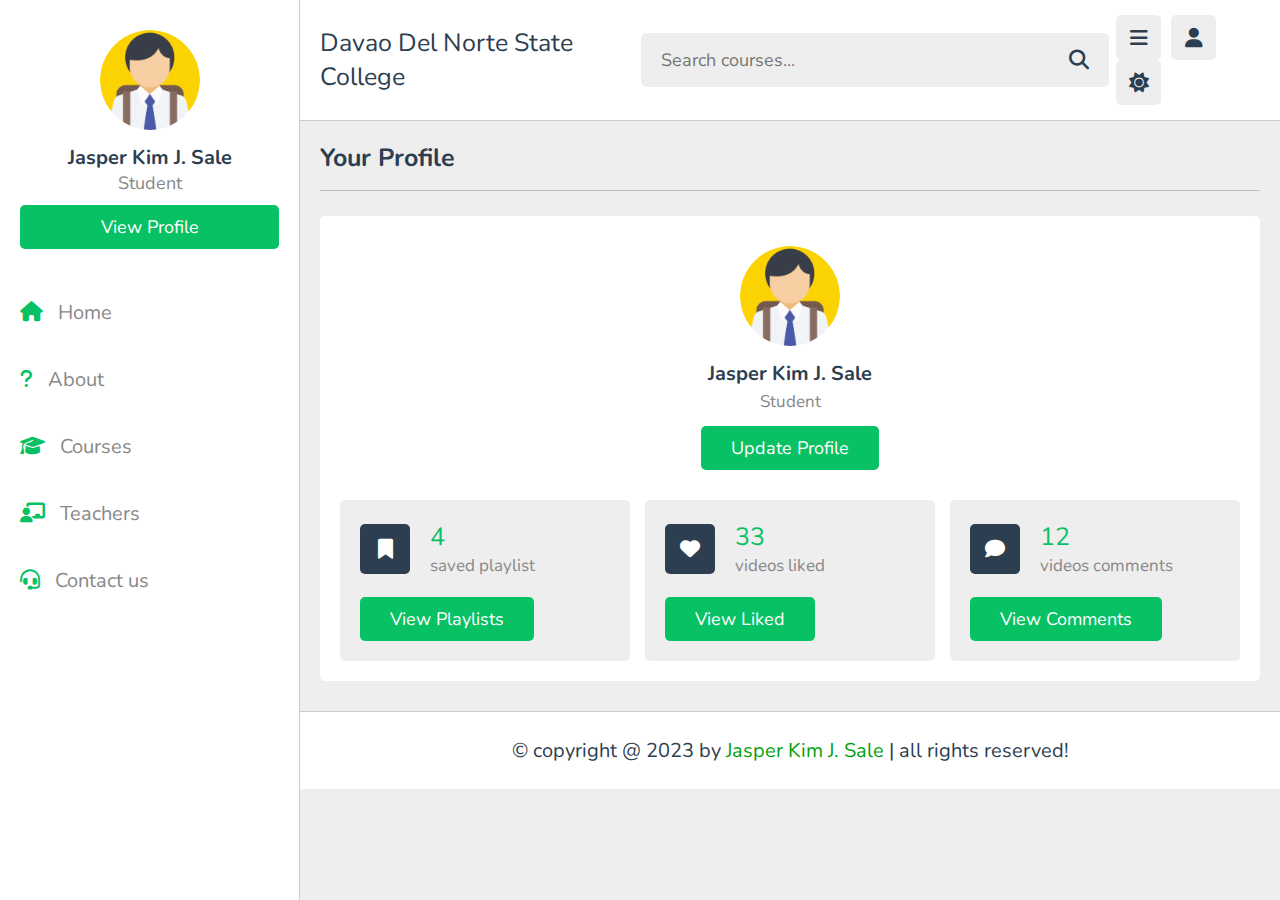
<file: profile.html>
<!DOCTYPE html>
<html lang="en">
<head>
   <meta charset="UTF-8">
   <meta http-equiv="X-UA-Compatible" content="IE=edge">
   <meta name="viewport" content="width=device-width, initial-scale=1.0">
   <link rel="icon" type="image/png" href="images/Dnsc.png">
   <title>Davao Del Norte State College | Profile</title>

   <!-- font awesome cdn link  -->
   <link rel="stylesheet" href="https://cdnjs.cloudflare.com/ajax/libs/font-awesome/6.1.2/css/all.min.css">

   <!-- custom css file link  -->
   <link rel="stylesheet" href="css/style.css">

</head>
<body>

<header class="header">
   
   <section class="flex">

      <a href="home.html" class="logo">Davao Del Norte State College</a>

      <form action="search.html" method="post" class="search-form">
         <input type="text" name="search_box" required placeholder="Search courses..." maxlength="100">
         <button type="submit" class="fas fa-search"></button>
      </form>

      <div class="icons">
         <div id="menu-btn" class="fas fa-bars"></div>
         <div id="search-btn" class="fas fa-search"></div>
         <div id="user-btn" class="fas fa-user"></div>
         <div id="toggle-btn" class="fas fa-sun"></div>
      </div>

      <div class="profile">
         <img src="images/pic-1.jpg" class="image" alt="">
         <h3 class="name">Jasper Kim J. Sale</h3>
         <p class="role">Student</p>
         <a href="profile.html" class="btn">view profile</a>
         <div class="flex-btn">
            <a href="login.html" class="option-btn">login</a>
            <a href="register.html" class="option-btn">register</a>
         </div>
      </div>

   </section>

</header>   

<div class="side-bar">

   <div id="close-btn">
      <i class="fas fa-times"></i>
   </div>

   <div class="profile">
      <img src="images/pic-1.jpg" class="image" alt="">
      <h3 class="name">Jasper Kim J. Sale</h3>
      <p class="role">Student</p>
      <a href="profile.html" class="btn">view profile</a>
   </div>

   <nav class="navbar">
      <a href="home.html"><i class="fas fa-home"></i><span>Home</span></a>
      <a href="about.html"><i class="fas fa-question"></i><span>About</span></a>
      <a href="courses.html"><i class="fas fa-graduation-cap"></i><span>Courses</span></a>
      <a href="teachers.html"><i class="fas fa-chalkboard-user"></i><span>Teachers</span></a>
      <a href="contact.html"><i class="fas fa-headset"></i><span>Contact us</span></a>
   </nav>

</div>

<section class="user-profile">

   <h1 class="heading">your profile</h1>

   <div class="info">

      <div class="user">
         <img src="images/pic-1.jpg" alt="">
         <h3>Jasper Kim J. Sale</h3>
         <p>Student</p>
         <a href="update.html" class="inline-btn">Update profile</a>
      </div>
   
      <div class="box-container">
   
         <div class="box">
            <div class="flex">
               <i class="fas fa-bookmark"></i>
               <div>
                  <span>4</span>
                  <p>saved playlist</p>
               </div>
            </div>
            <a href="#" class="inline-btn">view playlists</a>
         </div>
   
         <div class="box">
            <div class="flex">
               <i class="fas fa-heart"></i>
               <div>
                  <span>33</span>
                  <p>videos liked</p>
               </div>
            </div>
            <a href="#" class="inline-btn">view liked</a>
         </div>
   
         <div class="box">
            <div class="flex">
               <i class="fas fa-comment"></i>
               <div>
                  <span>12</span>
                  <p>videos comments</p>
               </div>
            </div>
            <a href="#" class="inline-btn">view comments</a>
         </div>
   
      </div>
   </div>

</section>














<footer class="footer">

   &copy; copyright @ 2023 by <span><a href="#" class="reserved">Jasper Kim J. Sale</a></span> | all rights reserved!

</footer>

<!-- custom js file link  -->
<script src="js/script.js"></script>

   
</body>
</html>
</file>
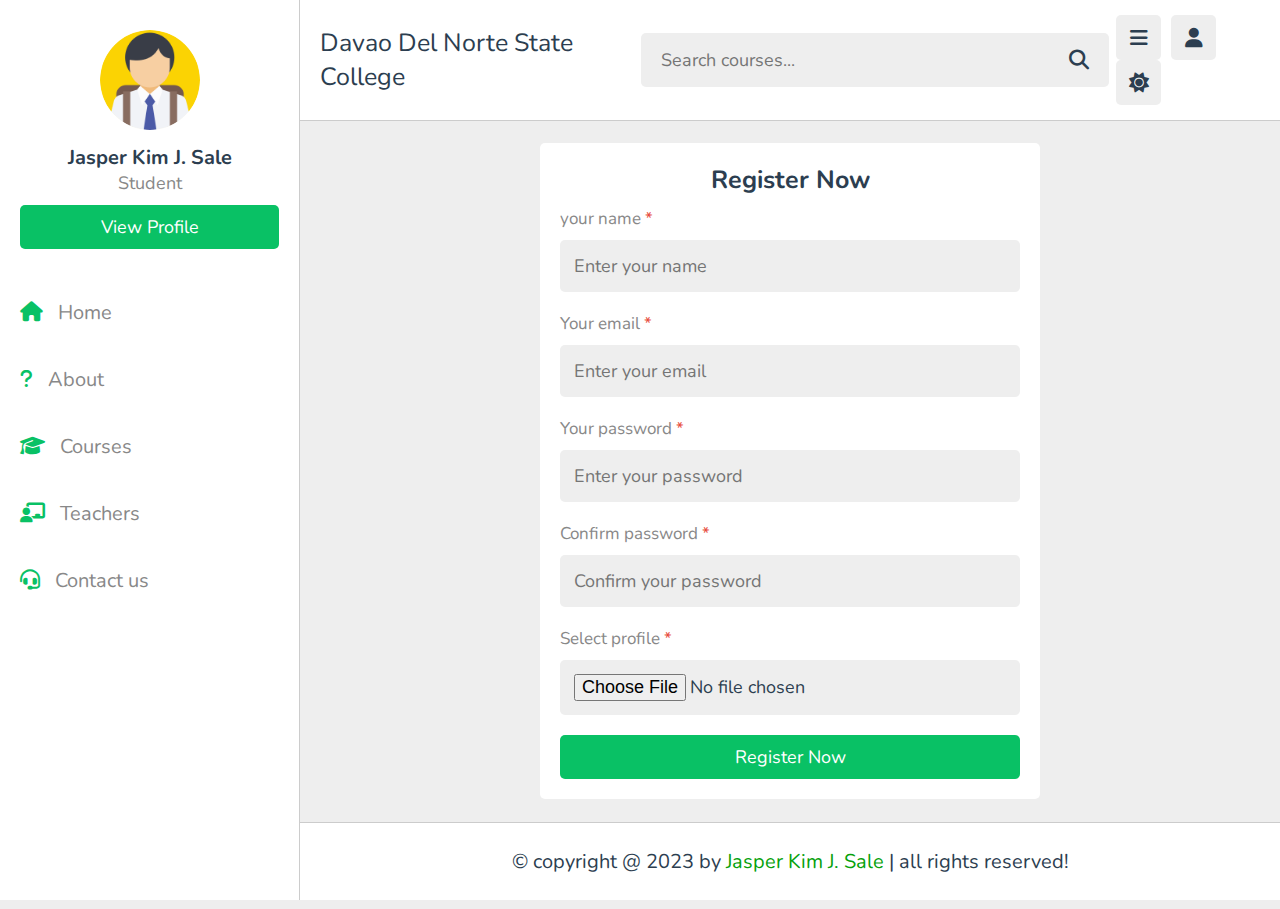
<file: register.html>
<!DOCTYPE html>
<html lang="en">
<head>
   <meta charset="UTF-8">
   <meta http-equiv="X-UA-Compatible" content="IE=edge">
   <meta name="viewport" content="width=device-width, initial-scale=1.0">
   <link rel="icon" type="image/png" href="images/Dnsc.png">
   <title>Register</title>

   <!-- font awesome cdn link  -->
   <link rel="stylesheet" href="https://cdnjs.cloudflare.com/ajax/libs/font-awesome/6.1.2/css/all.min.css">

   <!-- custom css file link  -->
   <link rel="stylesheet" href="css/style.css">

</head>
<body>

<header class="header">
   
   <section class="flex">

      <a href="home.html" class="logo">Davao Del Norte State College</a>

      <form action="search.html" method="post" class="search-form">
         <input type="text" name="search_box" required placeholder="Search courses..." maxlength="100">
         <button type="submit" class="fas fa-search"></button>
      </form>

      <div class="icons">
         <div id="menu-btn" class="fas fa-bars"></div>
         <div id="search-btn" class="fas fa-search"></div>
         <div id="user-btn" class="fas fa-user"></div>
         <div id="toggle-btn" class="fas fa-sun"></div>
      </div>

      <div class="profile">
         <img src="images/pic-1.jpg" class="image" alt="">
         <h3 class="name">Jasper Kim J. Sale</h3>
         <p class="role">Student</p>
         <a href="profile.html" class="btn">view profile</a>
         <div class="flex-btn">
            <a href="login.html" class="option-btn">login</a>
            <a href="register.html" class="option-btn">register</a>
         </div>
      </div>

   </section>

</header>   

<div class="side-bar">

   <div id="close-btn">
      <i class="fas fa-times"></i>
   </div>

   <div class="profile">
      <img src="images/pic-1.jpg" class="image" alt="">
      <h3 class="name">Jasper Kim J. Sale</h3>
      <p class="role">Student</p>
      <a href="profile.html" class="btn">view profile</a>
   </div>

   <nav class="navbar">
      <a href="home.html"><i class="fas fa-home"></i><span>Home</span></a>
      <a href="about.html"><i class="fas fa-question"></i><span>About</span></a>
      <a href="courses.html"><i class="fas fa-graduation-cap"></i><span>Courses</span></a>
      <a href="teachers.html"><i class="fas fa-chalkboard-user"></i><span>Teachers</span></a>
      <a href="contact.html"><i class="fas fa-headset"></i><span>Contact us</span></a>
   </nav>

</div>

<section class="form-container">

   <form action="" method="post" enctype="multipart/form-data">
      <h3>Register now</h3>
      <p>your name <span>*</span></p>
      <input type="text" name="name" placeholder="Enter your name" required maxlength="50" class="box">
      <p>Your email <span>*</span></p>
      <input type="email" name="email" placeholder="Enter your email" required maxlength="50" class="box">
      <p>Your password <span>*</span></p>
      <input type="password" name="pass" placeholder="Enter your password" required maxlength="20" class="box">
      <p>Confirm password <span>*</span></p>
      <input type="password" name="c_pass" placeholder="Confirm your password" required maxlength="20" class="box">
      <p>Select profile <span>*</span></p>
      <input type="file" accept="image/*" required class="box">
      <input type="submit" value="register now" name="submit" class="btn">
   </form>

</section>















<footer class="footer">

   &copy; copyright @ 2023 by <span><a href="#" class="reserved">Jasper Kim J. Sale</a></span> | all rights reserved!

</footer>

<!-- custom js file link  -->
<script src="js/script.js"></script>

   
</body>
</html>
</file>
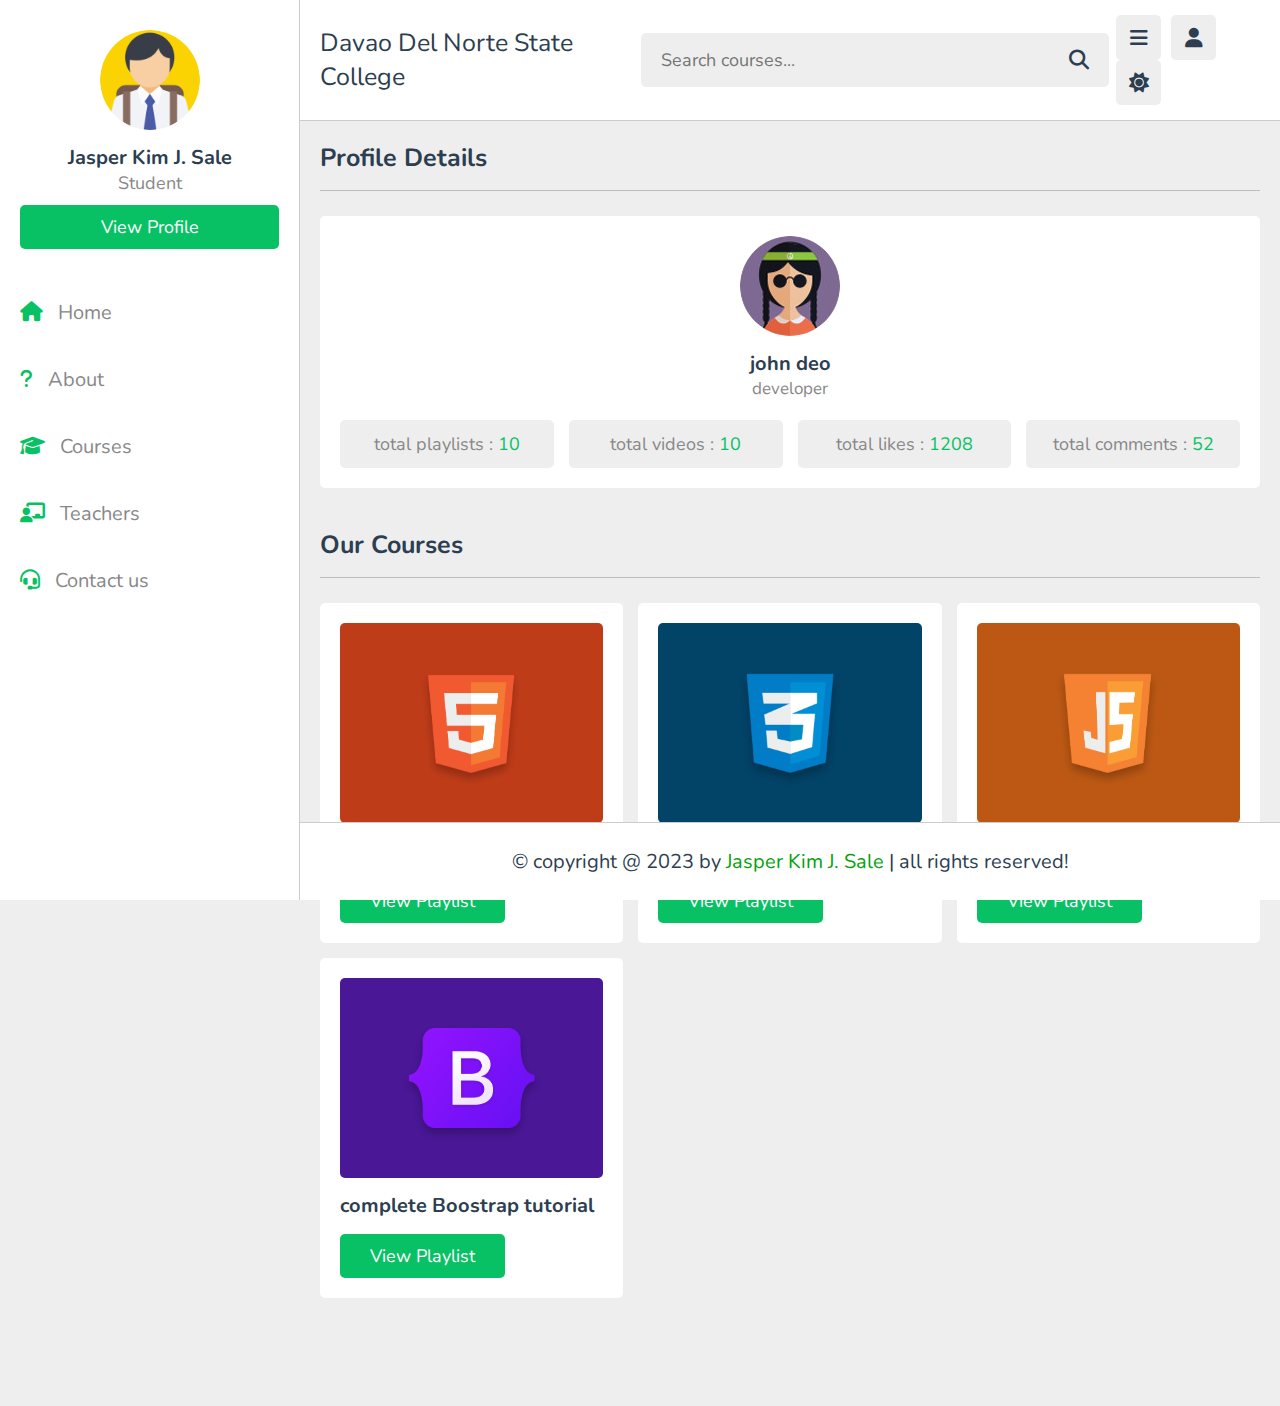
<file: teacher_profile.html>
<!DOCTYPE html>
<html lang="en">
<head>
   <meta charset="UTF-8">
   <meta http-equiv="X-UA-Compatible" content="IE=edge">
   <meta name="viewport" content="width=device-width, initial-scale=1.0">
   <link rel="icon" type="image/png" href="images/Dnsc.png">
   <title>Tutor profile</title>

   <!-- font awesome cdn link  -->
   <link rel="stylesheet" href="https://cdnjs.cloudflare.com/ajax/libs/font-awesome/6.1.2/css/all.min.css">

   <!-- custom css file link  -->
   <link rel="stylesheet" href="css/style.css">

</head>
<body>

<header class="header">
   
   <section class="flex">

      <a href="home.html" class="logo">Davao Del Norte State College</a>

      <form action="search.html" method="post" class="search-form">
         <input type="text" name="search_box" required placeholder="Search courses..." maxlength="100">
         <button type="submit" class="fas fa-search"></button>
      </form>

      <div class="icons">
         <div id="menu-btn" class="fas fa-bars"></div>
         <div id="search-btn" class="fas fa-search"></div>
         <div id="user-btn" class="fas fa-user"></div>
         <div id="toggle-btn" class="fas fa-sun"></div>
      </div>

      <div class="profile">
         <img src="images/pic-1.jpg" class="image" alt="">
         <h3 class="name">Jasper Kim J. Sale</h3>
         <p class="role">Student</p>
         <a href="profile.html" class="btn">view profile</a>
         <div class="flex-btn">
            <a href="login.html" class="option-btn">login</a>
            <a href="register.html" class="option-btn">register</a>
         </div>
      </div>

   </section>

</header>   

<div class="side-bar">

   <div id="close-btn">
      <i class="fas fa-times"></i>
   </div>

   <div class="profile">
      <img src="images/pic-1.jpg" class="image" alt="">
      <h3 class="name">Jasper Kim J. Sale</h3>
      <p class="role">Student</p>
      <a href="profile.html" class="btn">view profile</a>
   </div>

   <nav class="navbar">
      <a href="home.html"><i class="fas fa-home"></i><span>Home</span></a>
      <a href="about.html"><i class="fas fa-question"></i><span>About</span></a>
      <a href="courses.html"><i class="fas fa-graduation-cap"></i><span>Courses</span></a>
      <a href="teachers.html"><i class="fas fa-chalkboard-user"></i><span>Teachers</span></a>
      <a href="contact.html"><i class="fas fa-headset"></i><span>Contact us</span></a>
   </nav>

</div>

<section class="teacher-profile">

   <h1 class="heading">profile details</h1>

   <div class="details">
      <div class="tutor">
         <img src="images/pic-2.jpg" alt="">
         <h3>john deo</h3>
         <span>developer</span>
      </div>
      <div class="flex">
         <p>total playlists : <span>10</span></p>
         <p>total videos : <span>10</span></p>
         <p>total likes : <span>1208</span></p>
         <p>total comments : <span>52</span></p>
      </div>
   </div>

</section>

<section class="courses">

   <h1 class="heading">our courses</h1>

   <div class="box-container">

      <div class="box">
         <div class="thumb">
            <img src="images/thumb-1.png" alt="">
            <span>10 videos</span>
         </div>
         <h3 class="title">complete HTML tutorial</h3>
         <a href="playlist.html" class="inline-btn">view playlist</a>
      </div>

      <div class="box">
         <div class="thumb">
            <img src="images/thumb-2.png" alt="">
            <span>10 videos</span>
         </div>
         <h3 class="title">complete CSS tutorial</h3>
         <a href="playlist.html" class="inline-btn">view playlist</a>
      </div>

      <div class="box">
         <div class="thumb">
            <img src="images/thumb-3.png" alt="">
            <span>10 videos</span>
         </div>
         <h3 class="title">complete javascript tutorial</h3>
         <a href="playlist.html" class="inline-btn">view playlist</a>
      </div>

      <div class="box">
         <div class="thumb">
            <img src="images/thumb-4.png" alt="">
            <span>10 videos</span>
         </div>
         <h3 class="title">complete Boostrap tutorial</h3>
         <a href="playlist.html" class="inline-btn">view playlist</a>
      </div>

   </div>

</section>












<footer class="footer">

   &copy; copyright @ 2023 by <span><a href="#" class="reserved">Jasper Kim J. Sale</a></span> | all rights reserved!

</footer>

<!-- custom js file link  -->
<script src="js/script.js"></script>

   
</body>
</html>
</file>
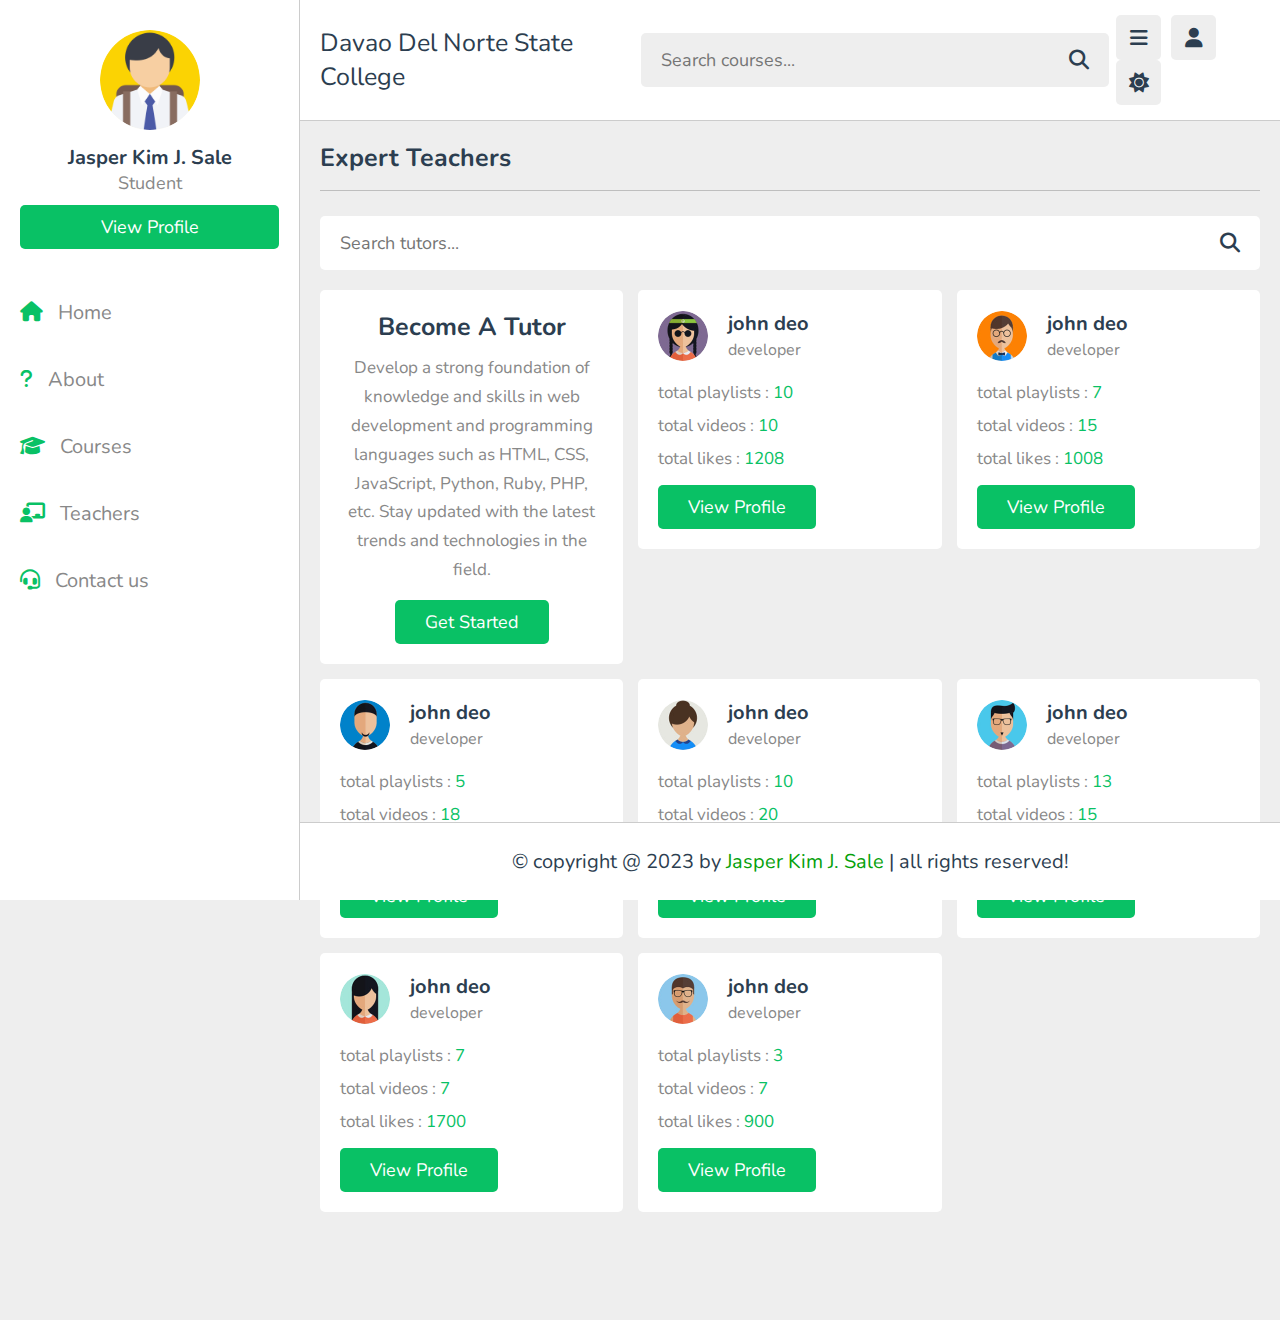
<file: teachers.html>
<!DOCTYPE html>
<html lang="en">
<head>
   <meta charset="UTF-8">
   <meta http-equiv="X-UA-Compatible" content="IE=edge">
   <meta name="viewport" content="width=device-width, initial-scale=1.0">
   <link rel="icon" type="image/png" href="images/Dnsc.png">
   <title>Davao Del Norte State College | Teachers</title>

   <!-- font awesome cdn link  -->
   <link rel="stylesheet" href="https://cdnjs.cloudflare.com/ajax/libs/font-awesome/6.1.2/css/all.min.css">

   <!-- custom css file link  -->
   <link rel="stylesheet" href="css/style.css">

</head>
<body>

<header class="header">
   
   <section class="flex">

      <a href="home.html" class="logo">Davao Del Norte State College</a>

      <form action="search.html" method="post" class="search-form">
         <input type="text" name="search_box" required placeholder="Search courses..." maxlength="100">
         <button type="submit" class="fas fa-search"></button>
      </form>

      <div class="icons">
         <div id="menu-btn" class="fas fa-bars"></div>
         <div id="search-btn" class="fas fa-search"></div>
         <div id="user-btn" class="fas fa-user"></div>
         <div id="toggle-btn" class="fas fa-sun"></div>
      </div>

      <div class="profile">
         <img src="images/pic-1.jpg" class="image" alt="">
         <h3 class="name">Jasper Kim J. Sale</h3>
         <p class="role">Student</p>
         <a href="profile.html" class="btn">view profile</a>
         <div class="flex-btn">
            <a href="login.html" class="option-btn">login</a>
            <a href="register.html" class="option-btn">register</a>
         </div>
      </div>

   </section>

</header>   

<div class="side-bar">

   <div id="close-btn">
      <i class="fas fa-times"></i>
   </div>

   <div class="profile">
      <img src="images/pic-1.jpg" class="image" alt="">
      <h3 class="name">Jasper Kim J. Sale</h3>
      <p class="role">Student</p>
      <a href="profile.html" class="btn">view profile</a>
   </div>

   <nav class="navbar">
      <a href="home.html"><i class="fas fa-home"></i><span>Home</span></a>
      <a href="about.html"><i class="fas fa-question"></i><span>About</span></a>
      <a href="courses.html"><i class="fas fa-graduation-cap"></i><span>Courses</span></a>
      <a href="teachers.html"><i class="fas fa-chalkboard-user"></i><span>Teachers</span></a>
      <a href="contact.html"><i class="fas fa-headset"></i><span>Contact us</span></a>
   </nav>

</div>

<section class="teachers">

   <h1 class="heading">expert teachers</h1>

   <form action="" method="post" class="search-tutor">
      <input type="text" name="search_box" placeholder="Search tutors..." required maxlength="100">
      <button type="submit" class="fas fa-search" name="search_tutor"></button>
   </form>

   <div class="box-container">

      <div class="box offer">
         <h3>become a tutor</h3>
         <p>Develop a strong foundation of knowledge and skills in web development and programming languages such as HTML, CSS, JavaScript, Python, Ruby, PHP, etc. Stay updated with the latest trends and technologies in the field.</p>
         <a href="register.html" class="inline-btn">get started</a>
      </div>

      <div class="box">
         <div class="tutor">
            <img src="images/pic-2.jpg" alt="">
            <div>
               <h3>john deo</h3>
               <span>developer</span>
            </div>
         </div>
         <p>total playlists : <span>10</span></p>
         <p>total videos : <span>10</span></p>
         <p>total likes : <span>1208</span></p>
         <a href="teacher_profile.html" class="inline-btn">view profile</a>
      </div>

      <div class="box">
         <div class="tutor">
            <img src="images/pic-3.jpg" alt="">
            <div>
               <h3>john deo</h3>
               <span>developer</span>
            </div>
         </div>
         <p>total playlists : <span>7</span></p>
         <p>total videos : <span>15</span></p>
         <p>total likes : <span>1008</span></p>
         <a href="teacher_profile.html" class="inline-btn">view profile</a>
      </div>

      <div class="box">
         <div class="tutor">
            <img src="images/pic-4.jpg" alt="">
            <div>
               <h3>john deo</h3>
               <span>developer</span>
            </div>
         </div>
         <p>total playlists : <span>5</span></p>
         <p>total videos : <span>18</span></p>
         <p>total likes : <span>1508</span></p>
         <a href="teacher_profile.html" class="inline-btn">view profile</a>
      </div>

      <div class="box">
         <div class="tutor">
            <img src="images/pic-5.jpg" alt="">
            <div>
               <h3>john deo</h3>
               <span>developer</span>
            </div>
         </div>
         <p>total playlists : <span>10</span></p>
         <p>total videos : <span>20</span></p>
         <p>total likes : <span>1500</span></p>
         <a href="teacher_profile.html" class="inline-btn">view profile</a>
      </div>

      <div class="box">
         <div class="tutor">
            <img src="images/pic-6.jpg" alt="">
            <div>
               <h3>john deo</h3>
               <span>developer</span>
            </div>
         </div>
         <p>total playlists : <span>13</span></p>
         <p>total videos : <span>15</span></p>
         <p>total likes : <span>1888</span></p>
         <a href="teacher_profile.html" class="inline-btn">view profile</a>
      </div>

      <div class="box">
         <div class="tutor">
            <img src="images/pic-7.jpg" alt="">
            <div>
               <h3>john deo</h3>
               <span>developer</span>
            </div>
         </div>
         <p>total playlists : <span>7</span></p>
         <p>total videos : <span>7</span></p>
         <p>total likes : <span>1700</span></p>
         <a href="teacher_profile.html" class="inline-btn">view profile</a>
      </div>

      <div class="box">
         <div class="tutor">
            <img src="images/pic-8.jpg" alt="">
            <div>
               <h3>john deo</h3>
               <span>developer</span>
            </div>
         </div>
         <p>total playlists : <span>3</span></p>
         <p>total videos : <span>7</span></p>
         <p>total likes : <span>900</span></p>
         <a href="teacher_profile.html" class="inline-btn">view profile</a>
      </div>

   </div>

</section>














<footer class="footer">

   &copy; copyright @ 2023 by <span><a href="#" class="reserved">Jasper Kim J. Sale</a></span> | all rights reserved!

</footer>

<!-- custom js file link  -->
<script src="js/script.js"></script>

   
</body>
</html>
</file>
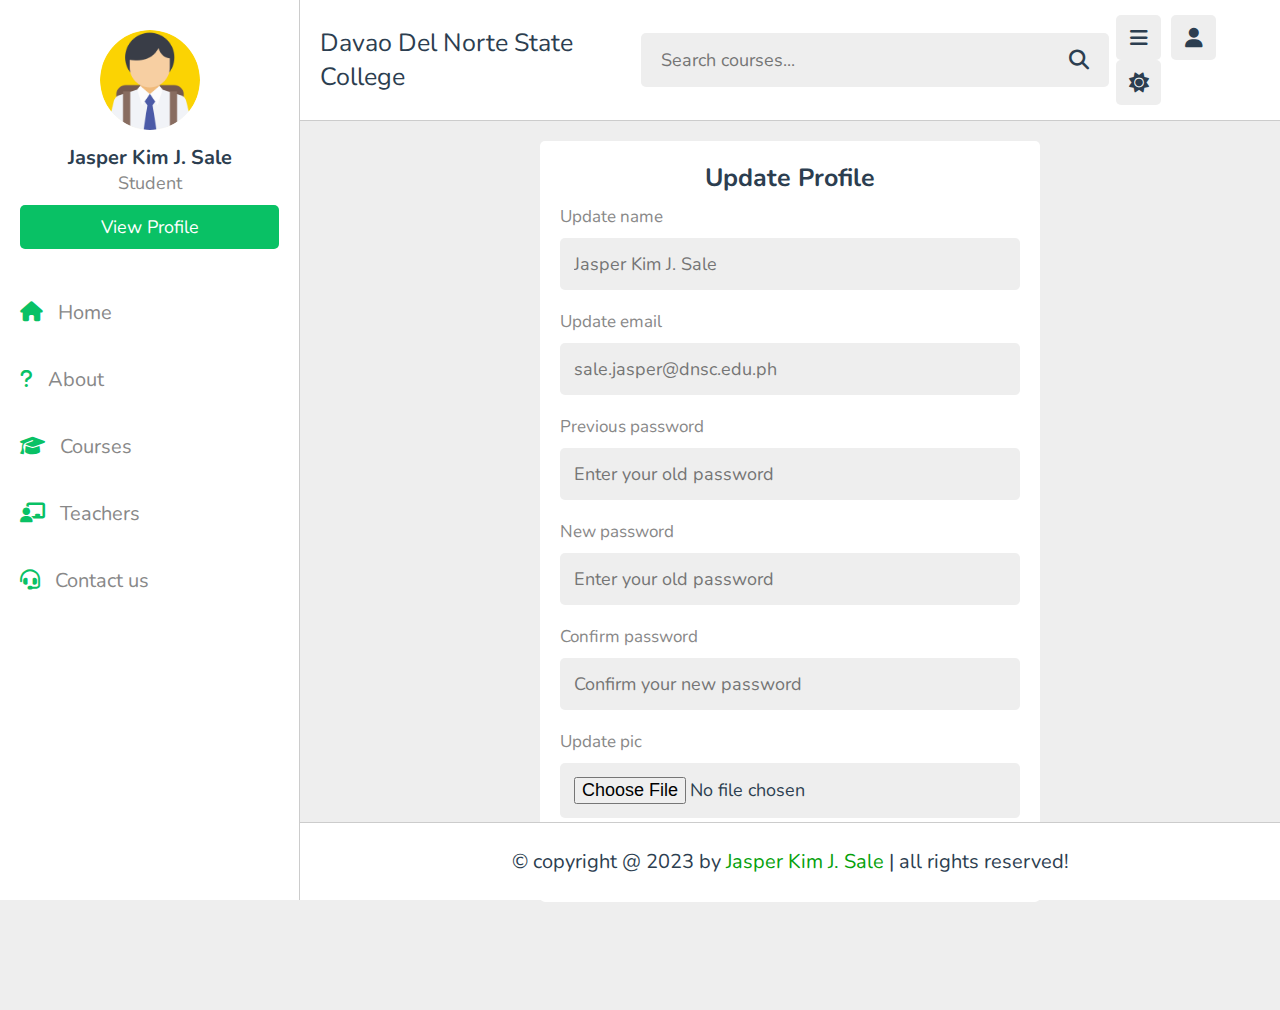
<file: update.html>
<!DOCTYPE html>
<html lang="en">
<head>
   <meta charset="UTF-8">
   <meta http-equiv="X-UA-Compatible" content="IE=edge">
   <meta name="viewport" content="width=device-width, initial-scale=1.0">
   <link rel="icon" type="image/png" href="images/Dnsc.png">
   <title>Update Profile Info</title>

   <!-- font awesome cdn link  -->
   <link rel="stylesheet" href="https://cdnjs.cloudflare.com/ajax/libs/font-awesome/6.1.2/css/all.min.css">

   <!-- custom css file link  -->
   <link rel="stylesheet" href="css/style.css">

</head>
<body>

<header class="header">
   
   <section class="flex">

      <a href="home.html" class="logo">Davao Del Norte State College</a>

      <form action="search.html" method="post" class="search-form">
         <input type="text" name="search_box" required placeholder="Search courses..." maxlength="100">
         <button type="submit" class="fas fa-search"></button>
      </form>

      <div class="icons">
         <div id="menu-btn" class="fas fa-bars"></div>
         <div id="search-btn" class="fas fa-search"></div>
         <div id="user-btn" class="fas fa-user"></div>
         <div id="toggle-btn" class="fas fa-sun"></div>
      </div>

      <div class="profile">
         <img src="images/pic-1.jpg" class="image" alt="">
         <h3 class="name">Jasper Kim J. Sale</h3>
         <p class="role">Student</p>
         <a href="profile.html" class="btn">view profile</a>
         <div class="flex-btn">
            <a href="login.html" class="option-btn">login</a>
            <a href="register.html" class="option-btn">register</a>
         </div>
      </div>

   </section>

</header>   

<div class="side-bar">

   <div id="close-btn">
      <i class="fas fa-times"></i>
   </div>

   <div class="profile">
      <img src="images/pic-1.jpg" class="image" alt="">
      <h3 class="name">Jasper Kim J. Sale</h3>
      <p class="role">Student</p>
      <a href="profile.html" class="btn">view profile</a>
   </div>

   <nav class="navbar">
      <a href="home.html"><i class="fas fa-home"></i><span>Home</span></a>
      <a href="about.html"><i class="fas fa-question"></i><span>About</span></a>
      <a href="courses.html"><i class="fas fa-graduation-cap"></i><span>Courses</span></a>
      <a href="teachers.html"><i class="fas fa-chalkboard-user"></i><span>Teachers</span></a>
      <a href="contact.html"><i class="fas fa-headset"></i><span>Contact us</span></a>
   </nav>

</div>

<section class="form-container">

   <form action="" method="post" enctype="multipart/form-data">
      <h3>update profile</h3>
      <p>Update name</p>
      <input type="text" name="name" placeholder="Jasper Kim J. Sale" maxlength="50" class="box">
      <p>Update email</p>
      <input type="email" name="email" placeholder="sale.jasper@dnsc.edu.ph" maxlength="50" class="box">
      <p>Previous password</p>
      <input type="password" name="old_pass" placeholder="Enter your old password" maxlength="20" class="box">
      <p>New password</p>
      <input type="password" name="new_pass" placeholder="Enter your old password" maxlength="20" class="box">
      <p>Confirm password</p>
      <input type="password" name="c_pass" placeholder="Confirm your new password" maxlength="20" class="box">
      <p>Update pic</p>
      <input type="file" accept="image/*" class="box">
      <input type="submit" value="Update profile" name="submit" class="btn">
   </form>

</section>















<footer class="footer">

   &copy; copyright @ 2023 by <span><a href="#" class="reserved">Jasper Kim J. Sale</a></span> | all rights reserved!

</footer>

<!-- custom js file link  -->
<script src="js/script.js"></script>

   
</body>
</html>
</file>
<file: css/student.css>
@import url('https://fonts.googleapis.com/css2?family=Poppins:ital,wght@0,300;1,300;1,600&display=swap');

*{
  margin: 0;
  padding: 0;
  box-sizing: border-box;
  font-family: 'Poppins',sans-serif;
}
body{
  background: #09c165;
  overflow: hidden;
}
::selection{
  background: #06a10b;
}
.container{
  max-width: 440px;
  padding: 0 20px;
  margin: 170px auto;
}
.wrapper{
  width: 100%;
  background: #fff;
  border-radius: 5px;
  box-shadow: 0px 4px 10px 1px rgba(0,0,0,0.1);
}
.wrapper .title{
  height: 90px;
  background: #626362;
  border-radius: 5px 5px 0 0;
  color: #fff;
  font-size: 30px;
  font-weight: 600;
  display: flex;
  align-items: center;
  justify-content: center;
}
.wrapper form{
  padding: 30px 25px 25px 25px;
}
.wrapper form .row{
  height: 45px;
  margin-bottom: 15px;
  position: relative;
}
.wrapper form .row input{
  height: 100%;
  width: 100%;
  outline: none;
  padding-left: 60px;
  border-radius: 5px;
  border: 1px solid lightgrey;
  font-size: 16px;
  transition: all 0.3s ease;
}
form .row input:focus{
  border-color: #06a10b;
  box-shadow: inset 0px 0px 2px 2px rgba(26,188,156,0.25);
}
form .row input::placeholder{
  color: #999;
}
.wrapper form .row i{
  position: absolute;
  width: 47px;
  height: 100%;
  color: #fff;
  font-size: 18px;
  background: #626362;
  border: 1px solid #16a085;
  border-radius: 5px 0 0 5px;
  display: flex;
  align-items: center;
  justify-content: center;
}
.wrapper form .pass{
  margin: -8px 0 20px 0;
}
.wrapper form .pass a{
  color: #06a10b;
  font-size: 17px;
  text-decoration: none;
}
.wrapper form .pass a:hover{
  text-decoration: underline;
}
.wrapper form .button input{
  color: #fff;
  font-size: 20px;
  font-weight: 500;
  padding-left: 0px;
  background: #16a085;
  border: 1px solid #16a085;
  cursor: pointer;
}
form .button input:hover{
  background: #12876f;
}
.wrapper form .signup-link{
  text-align: center;
  margin-top: 20px;
  font-size: 17px;
}
.wrapper form .signup-link a{
  color: #16a085;
  text-decoration: none;
}
form .signup-link a:hover{
  text-decoration: underline;
}
.dnsc{
  height: 50px;
  width: 50px;
}

.button-link {
  display: inline-block;
  padding: 10px 20px;
  background-color: #3e8e41;
  color: #fff;
  text-decoration: none;
  border-radius: 5px;
  transition: background-color 0.3s ease-in-out;
  float: right;
}

.button-link:hover {
  background-color: #46a049;
  animation: button-pulse 1s infinite;
}

@keyframes button-pulse {
  0% {
    transform: scale(1);
  }
  50% {
    transform: scale(1.1);
  }
  100% {
    transform: scale(1);
  }
}



/* Media Queries */
@media screen and (max-width: 600px) {
  .container {
    margin: 100px auto;
    max-width: 90%;
  }
  
  .wrapper {
    box-shadow: 0px 4px 10px 1px rgba(0, 0, 0, 0.1);
    border-radius: 10px;
  }
  
  .wrapper .title {
    height: 70px;
    font-size: 24px;
  }
  
  .wrapper form {
    padding: 20px;
  }
  
  .wrapper form .row {
    height: 40px;
    margin-bottom: 10px;
  }
  
  .wrapper form .row input {
    padding-left: 50px;
    font-size: 14px;
  }
  
  .wrapper form .row i {
    width: 40px;
    height: 100%;
    font-size: 16px;
  }
  
  .wrapper form .pass {
    margin: -6px 0 15px 0;
  }
  
  .wrapper form .pass a {
    font-size: 14px;
  }
  
  .wrapper form .button input {
    font-size: 16px;
  }
  
  .wrapper form .signup-link {
    font-size: 14px;
  }
}
</file>
<file: css/style.css>
@import url('https://fonts.googleapis.com/css2?family=Nunito:wght@200;300;400;500;600;700&display=swap');

:root{
   --main-color:#09c165;
   --red:#e74c3c;
   --orange:#06a10b;
   --light-color:#888;
   --light-bg:#eee;
   --black:#2c3e50;
   --white:#fff;
   --border:.1rem solid rgba(0,0,0,.2);
}

*{
   font-family: 'Nunito', sans-serif;
   margin:0; padding:0;
   box-sizing: border-box;
   outline: none; border:none;
   text-decoration: none;
}

*::selection{
   background-color: var(--main-color);
   color:#fff;
}

html{
   font-size: 62.5%;
   overflow-x: hidden;
}

html::-webkit-scrollbar{
   width: 1rem;
   height: .5rem;
}

html::-webkit-scrollbar-track{
   background-color: transparent;
}

html::-webkit-scrollbar-thumb{
   background-color: var(--main-color);
}

body{
   background-color: var(--light-bg);
   padding-left: 30rem;
}

body.dark{
   --light-color:#aaa;
   --light-bg:#333;
   --black:#fff;
   --white:#222;
   --border:.1rem solid rgba(255,255,255,.2);
}

body.active{
   padding-left: 0;
}

section{
   padding:2rem;
   margin: 0 auto;
   max-width: 1200px;
}

.heading{
   font-size: 2.5rem;
   color:var(--black);
   margin-bottom: 2.5rem;
   border-bottom: var(--border);
   padding-bottom: 1.5rem;
   text-transform: capitalize;
}

.inline-btn,
.inline-option-btn,
.inline-delete-btn,
.btn,
.delete-btn,
.option-btn{
   border-radius: .5rem;
   color:#fff;
   font-size: 1.8rem;
   cursor: pointer;
   text-transform: capitalize;
   padding:1rem 3rem;
   text-align: center;
   margin-top: 1rem;
}

.btn,
.delete-btn,
.option-btn{
   display: block;
   width: 100%;
}

.inline-btn,
.inline-option-btn,
.inline-delete-btn{
   display: inline-block;
}

.btn,
.inline-btn{
   background-color: var(--main-color);
}

.option-btn,
.inline-option-btn{
   background-color:var(--orange);
}

.delete-btn,
.inline-delete-btn{
   background-color: var(--red);
}

.inline-btn:hover,
.inline-option-btn:hover,
.inline-delete-btn:hover,
.btn:hover,
.delete-btn:hover,
.option-btn:hover{
   background-color: var(--black);
   color: var(--white);
}

.flex-btn{
   display: flex;
   gap: 1rem;
}

.header{
   position: sticky;
   top:0; left:0; right: 0;
   background-color: var(--white);
   z-index: 1000;
   border-bottom: var(--border);
}

.header .flex{
   display: flex;
   align-items: center;
   justify-content: space-between;
   position: relative;
   padding: 1.5rem 2rem;
}

.header .flex .logo{
   font-size: 2.5rem;
   color: var(--black);
}

.header .flex .search-form{
   width: 50rem;
   border-radius: .5rem;
   background-color: var(--light-bg);
   padding:1.5rem 2rem;
   display: flex;
   gap:2rem;

}

.header .flex .search-form input{
   width: 100%;
   font-size: 1.8rem;
   color:var(--black);
   background:none;
}

.header .flex .search-form button{
   background:none;
   font-size: 2rem;
   cursor: pointer;
   color:var(--black);
}

.header .flex .search-form button:hover{
   color: var(--main-color);
}

.header .flex .icons div{
   font-size: 2rem;
   color:var(--black);
   background-color: var(--light-bg);
   border-radius: .5rem;
   height: 4.5rem;
   width: 4.5rem;
   line-height: 4.5rem;
   cursor: pointer;
   text-align: center;
   margin-left: .7rem;
}

.header .flex .icons div:hover{
   background-color: var(--black);
   color:var(--white);
}

.header .flex .profile{
   position: absolute;
   top:120%; right: 2rem;
   background-color: var(--white);
   border-radius: .5rem;
   padding: 1.5rem;
   text-align: center;
   overflow: hidden;
   transform-origin: top right;
   transform: scale(0);
   transition: .2s linear;
   width: 30rem;
}

.header .flex .profile.active{
   transform: scale(1);
}

.header .flex .profile .image{
   height: 10rem;
   width: 10rem;
   border-radius: 50%;
   object-fit: contain;
   margin-bottom: 1rem;
}

.header .flex .profile .name{
   font-size: 2rem;
   color:var(--black);
   overflow: hidden;
   text-overflow: ellipsis;
   white-space: nowrap;
}

.header .flex .profile .role{
   font-size: 1.8rem;
   color: var(--light-color);
}

#search-btn{
   display: none;
}

.side-bar{
   position: fixed;
   top: 0; left: 0;
   width: 30rem;
   background-color: var(--white);
   height: 100vh;
   border-right: var(--border);
   z-index: 1200;
}

.side-bar #close-btn{
   text-align: right;
   padding: 2rem;
   display: none;
}

.side-bar #close-btn i{
   text-align: right;
   font-size: 2.5rem;
   background:var(--red);
   border-radius: .5rem;
   color:var(--white);
   cursor: pointer;
   height: 4.5rem;
   width: 4.5rem;
   line-height: 4.5rem;
   text-align: center;
}

.side-bar #close-btn i:hover{
   background-color: var(--black);
}

.side-bar .profile{
   padding:3rem 2rem;
   text-align: center;
}

.side-bar .profile .image{
   height: 10rem;
   width: 10rem;
   border-radius: 50%;
   object-fit: contain;
   margin-bottom: 1rem;
}

.side-bar .profile .name{
   font-size: 2rem;
   color:var(--black);
   overflow: hidden;
   text-overflow: ellipsis;
   white-space: nowrap;
}

.side-bar .profile .role{
   font-size: 1.8rem;
   color: var(--light-color);
}

.side-bar .navbar a{
   display: block;
   padding: 2rem;
   font-size: 2rem;
}

.side-bar .navbar a i{
   margin-right: 1.5rem;
   color:var(--main-color);
   transition: .2s linear;
}

.side-bar .navbar a span{
   color:var(--light-color);
}

.side-bar .navbar a:hover{
   background-color: var(--light-bg);
}

.side-bar .navbar a:hover i{
   margin-right: 2.5rem;
}

.side-bar.active{
   left: -30rem;
}

.home-grid .box-container{
   display: grid;
   grid-template-columns: repeat(auto-fit, 27.5rem);
   gap:1.5rem;
   justify-content: center;
   align-items: flex-start;
}

.home-grid .box-container .box{
   background-color: var(--white);
   border-radius: .5rem;
   padding:2rem;
}

.home-grid .box-container .box .title{
   font-size: 2rem;
   color: var(--black);
   text-transform: capitalize;
}

.home-grid .box-container .box .flex{
   display: flex;
   flex-wrap: wrap;
   gap: 1.5rem;
   margin-top: 2rem;
}

.home-grid .box-container .flex a{
   background-color: var(--light-bg);
   border-radius: .5rem;
   padding: 1rem 1.5rem;
   font-size: 1.5rem;
}

.home-grid .box-container .flex a i{
   margin-right: 1rem;
   color:var(--black);
}

.home-grid .box-container .flex a span{
   color:var(--light-color);
}

.home-grid .box-container .flex a:hover{
   background-color: var(--black);
}

.home-grid .box-container .flex a:hover span{
   color:var(--white);
}

.home-grid .box-container .flex a:hover i{
   color:var(--white);
}

.home-grid .box-container .tutor{
   padding: 1rem 0;
   font-size: 1.8rem;
   color:var(--light-color);
   line-height: 2;
}

.home-grid .box-container .likes{
   color:var(--light-color);
   font-size: 1.7rem;
   margin-top: 1.5rem;
}

.home-grid .box-container .likes span{
   color:var(--main-color);
}
.thumb {
   position: relative;
   display: inline-block;
   overflow: hidden;
   transition: transform 0.3s;
}

.thumb:hover {
   transform: scale(1.2);
}

.thumb img {
   display: block;
   width: 100%;
   height: auto;
}

.thumb span {
   position: absolute;
   bottom: 0;
   left: 0;
   width: 100%;
   background-color: rgba(0, 0, 0, 0.7);
   color: #fff;
   padding: 5px;
   font-size: 12px;
   text-align: center;
   transition: opacity 0.3s;
   opacity: 0;
}

.thumb:hover span {
   opacity: 1;
   cursor: pointer;
}
.reserved{
   color: #06a10b;
   position: relative;
   display: inline-block;
   text-decoration: none;
   transition: color 0.3s ease;
}
.reserved::before,
.reserved::after {
  content: "";
  position: absolute;
  width: 100%;
  height: 2px;
  color: #222;
  left: 0;
  bottom: -5px;
  transition: transform 0.3s ease;
  transform: scaleX(0);
}
.reserved::before {
   transform-origin: left;
 }
 
 .reserved::after {
   transform-origin: right;
 }
 
 .reserved:hover {
   color: var(--black); 
 }
 
 .hover-animation:hover::before,
 .hover-animation:hover::after {
   transform: scaleX(1);
 }

.about .row{
   display: flex;
   align-items: center;
   flex-wrap: wrap;
   gap:1.5rem;
}

.about .row .image{
   flex: 1 1 40rem;
}

.about .row .image img{
   width: 100%;
   height: 50rem;
}

.about .row .content{
   flex: 1 1 40rem;
}

.about .row .content p{
   font-size: 1.7rem;
   line-height: 2;
   color: var(--light-color);
   padding: 1rem 0;
}

.about .row .content h3{
   font-size: 3rem;
   color:var(--black);
   text-transform: capitalize;
}

.about .box-container{
   display: grid;
   grid-template-columns: repeat(auto-fit, minmax(27rem, 1fr));
   gap:1.5rem;
   justify-content: center;
   align-items: flex-start;
   margin-top: 3rem;
}

.about .box-container .box{
   border-radius: .5rem;
   background-color: var(--white);
   padding: 2rem;
   display: flex;
   align-items: center;
   gap: 2.5rem;
}

.about .box-container .box i{
   font-size: 4rem;
   color: var(--main-color);
}

.about .box-container .box h3{
   font-size: 2.5rem;
   color: var(--black);
   margin-bottom: .3rem;
}

.about .box-container .box p{
   font-size: 1.7rem;
   color:var(--light-color);
}

.reviews .box-container{
   display: grid;
   grid-template-columns: repeat(auto-fit, minmax(30rem, 1fr));
   gap:1.5rem;
   justify-content: center;
   align-items: flex-start;
}

.reviews .box-container .box{
   border-radius: .5rem;
   background-color: var(--white);
   padding: 2rem;
}

.reviews .box-container .box p{
   line-height: 1.7;
   font-size: 1.7rem;
   color: var(--light-color);
}

.reviews .box-container .box .student{
   margin-top: 2rem;
   display: flex;
   align-items: center;
   gap: 1.5rem;
}

.reviews .box-container .box .student img{
   height: 5rem;
   width: 5rem;
   object-fit: cover;
   border-radius: 50%;
}

.reviews .box-container .box .student h3{
   font-size: 2rem;
   color: var(--black);
   margin-bottom: .3rem;
}

.reviews .box-container .box .student .stars{
   font-size: 1.5rem;
   color:var(--orange);
}

.courses .box-container{
   display: grid;
   grid-template-columns: repeat(auto-fit, minmax(30rem, 1fr));
   gap:1.5rem;
   justify-content: center;
   align-items: flex-start;
}

.courses .box-container .box{
   border-radius: .5rem;
   background-color: var(--white);
   padding: 2rem;
}

.courses .box-container .box .tutor{
   display: flex;
   align-items: center;
   gap: 1.5rem;
   margin-bottom: 2.5rem;
}

.courses .box-container .box .tutor img{
   height: 5rem;
   width: 5rem;
   border-radius: 50%;
   object-fit: cover;
}

.courses .box-container .box .tutor h3{
   font-size: 1.8rem;
   color: var(--black);
   margin-bottom: .2rem;
}

.courses .box-container .box .tutor span{
   font-size: 1.3rem;
   color:var(--light-color);
}

.courses .box-container .box .thumb{
   position: relative;
}

.courses .box-container .box .thumb span{
   position: absolute;
   top:1rem; left: 1rem;
   border-radius: .5rem;
   padding: .5rem 1.5rem;
   background-color: rgba(0,0,0,.3);
   color: #fff;
   font-size: 1.5rem;
}

.courses .box-container .box .thumb img{
   width: 100%;
   height: 20rem;
   object-fit: cover;
   border-radius: .5rem;
}

.courses .box-container .box .title{
   font-size: 2rem;
   color: var(--black);
   padding-bottom: .5rem;
   padding-top: 1rem;
}

.courses .more-btn{
   text-align: center;
   margin-top: 2rem;
}

.playlist-details .row{
   display: flex;
   align-items: flex-end;
   gap:3rem;
   flex-wrap: wrap;
   background-color: var(--white);
   padding: 2rem;
}

.playlist-details .row .column{
   flex: 1 1 40rem;
}

.playlist-details .row .column .save-playlist{
   margin-bottom: 1.5rem;
}

.playlist-details .row .column .save-playlist button{
   border-radius: .5rem;
   background-color: var(--light-bg);
   padding:1rem 1.5rem;
   cursor: pointer;
}

.playlist-details .row .column .save-playlist button i{
   font-size: 2rem;
   color:var(--black);
   margin-right: .8rem;
}

.playlist-details .row .column .save-playlist button span{
   font-size: 1.8rem;
   color:var(--light-color);
}

.playlist-details .row .column .save-playlist button:hover{
   background-color: var(--black);
}

.playlist-details .row .column .save-playlist button:hover i{
   color:var(--white);
}

.playlist-details .row .column .save-playlist button:hover span{
   color:var(--white);
}

.playlist-details .row .column .thumb{
   position: relative;
}

.playlist-details .row .column .thumb span{
   font-size: 1.8rem;
   color: #fff;
   background-color: rgba(0,0,0,.3);
   border-radius: .5rem;
   position: absolute;
   top: 1rem; left: 1rem;
   padding: .5rem 1.5rem;
}

.playlist-details .row .column .thumb img{
   height: 30rem;
   width: 100%;
   object-fit: cover;
   border-radius: .5rem;
}

.playlist-details .row .column .tutor{
   display: flex;
   align-items: center;
   gap: 2rem;
   margin-bottom: 2rem;
}

.playlist-details .row .column .tutor img{
   height: 7rem;
   width: 7rem;
   border-radius: 50%;
   object-fit: cover;
}

.playlist-details .row .column .tutor h3{
   font-size: 2rem;
   color:var(--black);
   margin-bottom: .2rem;
}

.playlist-details .row .column .tutor span{
   font-size: 1.5rem;
   color: var(--light-color);
}

.playlist-details .row .column .details h3{
   font-size: 2rem;
   color: var(--black);
   text-transform: capitalize;
}

.playlist-details .row .column .details p{
   padding: 1rem 0;
   line-height: 2;
   font-size: 1.8rem;
   color: var(--light-color);
}

.playlist-videos .box-container{
   display: grid;
   grid-template-columns: repeat(auto-fit, minmax(30rem, 1fr));
   gap:1.5rem;
   justify-content: center;
   align-items: flex-start;
}

.playlist-videos .box-container .box{
   background-color: var(--white);
   border-radius: .5rem;
   padding: 2rem;
   position: relative;
}

.playlist-videos .box-container .box i{
   position: absolute;
   top: 2rem; left: 2rem; right: 2rem;
   height: 20rem;
   border-radius: .5rem;
   background-color: rgba(0,0,0,.3);
   display: flex;
   align-items: center;
   justify-content: center;
   font-size: 5rem;
   color: #fff;
   display: none;
}

.playlist-videos .box-container .box:hover i{
   display: flex;
}

.playlist-videos .box-container .box img{
   width: 100%;
   height: 20rem;
   object-fit: cover;
   border-radius: .5rem;
}

.playlist-videos .box-container .box h3{
   margin-top: 1.5rem;
   font-size: 1.8rem;
   color: var(--black);
}

.playlist-videos .box-container .box:hover h3{
   color: var(--main-color);
}

.watch-video .video-container{
   background-color: var(--white);
   border-radius: .5rem;
   padding: 2rem;
}

.watch-video .video-container .video{
   position: relative;
   margin-bottom: 1.5rem;
}

.watch-video .video-container .video video{
   border-radius: .5rem;
   width: 100%;
   object-fit: contain;
   background-color: #000;
}

.watch-video .video-container .title{
   font-size: 2rem;
   color: var(--black);
}

.watch-video .video-container .info{
   display: flex;
   margin-top: 1.5rem;
   margin-bottom: 2rem;
   border-bottom: var(--border);
   padding-bottom: 1.5rem;
   gap: 2.5rem;
   align-items: center;
}

.watch-video .video-container .info p{
   font-size: 1.6rem;
}

.watch-video .video-container .info p span{
   color: var(--light-color);
}

.watch-video .video-container .info i{
   margin-right: 1rem;
   color: var(--main-color);
}

.watch-video .video-container .tutor{
   display: flex;
   align-items: center;
   gap: 2rem;
   margin-bottom: 1rem;
}

.watch-video .video-container .tutor img{
   border-radius: 50%;
   height: 5rem;
   width: 5rem;
   object-fit: cover;
}

.watch-video .video-container .tutor h3{
   font-size: 2rem;
   color: var(--black);
   margin-bottom: .2rem;
}

.watch-video .video-container .tutor span{
   font-size: 1.5rem;
   color: var(--light-color);
}

.watch-video .video-container .flex{
   display: flex;
   align-items: center;
   justify-content: space-between;
   gap: 1.5rem;
}

.watch-video .video-container .flex button{
   border-radius: .5rem;
   padding: 1rem 1.5rem;
   font-size: 1.8rem;
   cursor: pointer;
   background-color: var(--light-bg);
}

.watch-video .video-container .flex button i{
   margin-right: 1rem;
   color: var(--black);
}

.watch-video .video-container .flex button span{
   color: var(--light-color);
}

.watch-video .video-container .flex button:hover{
   background-color: var(--black);
}

.watch-video .video-container .flex button:hover i{
   color: var(--white);
}

.watch-video .video-container .flex button:hover span{
   color: var(--white);
}

.watch-video .video-container .description{
   line-height: 1.5;
   font-size: 1.7rem;
   color: var(--light-color);
   margin-top: 2rem;
}

.comments .add-comment{
   background-color: var(--white);
   border-radius: .5rem;
   padding: 2rem;
   margin-bottom: 3rem;
}

.comments .add-comment h3{
   font-size: 2rem;
   color: var(--black);
   margin-bottom: 1rem;
}

.comments .add-comment textarea{
   height: 20rem;
   resize: none;
   background-color: var(--light-bg);
   border-radius: .5rem;
   border: var(--border);
   padding: 1.4rem;
   font-size: 1.8rem;
   color: var(--black);
   width: 100%;
   margin: .5rem 0;
}

.comments .box-container{
   display: grid;
   gap: 2.5rem;
   background-color: var(--white);
   padding: 2rem;
   border-radius: .5rem;
}

.comments .box-container .box .user{
   display: flex;
   align-items: center;
   gap: 1.5rem;
   margin-bottom: 2rem;
}

.comments .box-container .box .user img{
   height: 5rem;
   width: 5rem;
   border-radius: 50%;
}

.comments .box-container .box .user h3{
   font-size: 2rem;
   color: var(--black);
   margin-bottom: .2rem;
}

.comments .box-container .box .user span{
   font-size: 1.5rem;
   color: var(--light-color);
}

.comments .box-container .box .comment-box{
   border-radius: .5rem;
   background-color: var(--light-bg);
   padding:1rem 1.5rem;
   white-space: pre-line;
   margin: .5rem 0;
   font-size: 1.8rem;
   color: var(--black);
   line-height: 1.5;
   position: relative;
   z-index: 0;
}

.comments .box-container .box .comment-box::before{
   content: '';
   position: absolute;
   top: -1rem; left: 1.5rem;
   background-color: var(--light-bg);
   height: 1.2rem;
   width: 2rem;
   clip-path: polygon(50% 0%, 0% 100%, 100% 100%);
}

.teachers .search-tutor{
   margin-bottom: 2rem;
   border-radius: .5rem;
   background-color: var(--white);
   padding: 1.5rem 2rem;
   display: flex;
   align-items: center;
   gap: 1.5rem;
}

.teachers .search-tutor input{
   width: 100%;
   background: none;
   font-size: 1.8rem;
   color: var(--black);
}

.teachers .search-tutor button{
   font-size: 2rem;
   color: var(--black);
   cursor: pointer;
   background:none;
}

.teachers .search-tutor button:hover{
   color: var(--main-color);
}

.teachers .box-container{
   display: grid;
   grid-template-columns: repeat(auto-fit, minmax(30rem, 1fr));
   gap:1.5rem;
   justify-content: center;
   align-items: flex-start;
}

.teachers .box-container .box{
   background-color: var(--white);
   border-radius: .5rem;
   padding: 2rem;
}

.teachers .box-container .offer{
   text-align: center;
}

.teachers .box-container .offer h3{
   font-size: 2.5rem;
   color: var(--black);
   text-transform: capitalize;
   padding-bottom: .5rem;
}

.teachers .box-container .offer p{
   line-height: 1.7;
   padding: .5rem 0;
   color: var(--light-color);
   font-size: 1.7rem;
}

.teachers .box-container .box .tutor{
   display: flex;
   align-items: center;
   gap:2rem;
   margin-bottom: 1.5rem;
}

.teachers .box-container .box .tutor img{
   height: 5rem;
   width: 5rem;
   border-radius: 50%;
}

.teachers .box-container .box .tutor h3{
   font-size: 2rem;
   color: var(--black);
   margin-bottom: .2rem;
}

.teachers .box-container .box .tutor span{
   font-size: 1.6rem;
   color: var(--light-color);
}

.teachers .box-container .box p{
   padding: .5rem 0;
   font-size: 1.7rem;
   color: var(--light-color);
}

.teachers .box-container .box p span{
   color: var(--main-color);
}

.teacher-profile .details{
   text-align: center;
   background-color: var(--white);
   border-radius: .5rem;
   padding: 2rem;
}

.teacher-profile .details .tutor img{
   height: 10rem;
   width: 10rem;
   border-radius: 50%;
   object-fit: cover;
   margin-bottom: 1rem;
}

.teacher-profile .details .tutor h3{
   font-size: 2rem;
   color: var(--black);
}

.teacher-profile .details .tutor span{
   color: var(--light-color);
   font-size: 1.7rem;
}

.teacher-profile .details .flex{
   display: flex;
   flex-wrap: wrap;
   gap: 1.5rem;
   margin-top: 2rem;
}

.teacher-profile .details .flex p{
   flex: 1 1 20rem;
   border-radius: .5rem;
   background-color: var(--light-bg);
   padding: 1.2rem 2rem;
   font-size: 1.8rem;
   color: var(--light-color);
}

.teacher-profile .details .flex p span{
   color: var(--main-color);
}

.user-profile .info{
   background-color: var(--white);
   border-radius: .5rem;
   padding: 2rem;
}

.user-profile .info .user{
   text-align: center;
   margin-bottom: 2rem;
   padding: 1rem;
}

.user-profile .info .user img{
   height: 10rem;
   width: 10rem;
   border-radius: 50%;
   object-fit: cover;
   margin-bottom: 1rem;
}

.user-profile .info .user h3{
   font-size: 2rem;
   color: var(--black);
}

.user-profile .info .user p{
   font-size: 1.7rem;
   color: var(--light-color);
   padding: .3rem 0;
}

.user-profile .info .box-container{
   display: flex;
   flex-wrap: wrap;
   gap: 1.5rem;
}

.user-profile .info .box-container .box{
   background-color: var(--light-bg);
   border-radius: .5rem;
   padding: 2rem;
   flex: 1 1 25rem;
}

.user-profile .info .box-container .box .flex{
   display: flex;
   align-items: center;
   gap: 2rem;
   margin-bottom: 1rem;
}

.user-profile .info .box-container .box .flex i{
   font-size:2rem;
   color: var(--white);
   background-color: var(--black);
   text-align: center;
   border-radius: .5rem;
   height: 5rem;
   width: 5rem;
   line-height: 4.9rem;
}

.user-profile .info .box-container .box .flex span{
   font-size: 2.5rem;
   color: var(--main-color);
}

.user-profile .info .box-container .box .flex p{
   color: var(--light-color);
   font-size: 1.7rem;
}

.contact .row{
   display: flex;
   align-items: center;
   flex-wrap: wrap;
   gap: 1.5rem;
}

.contact .row .image{
   flex: 1 1 50rem;
}

.contact .row .image img{
   width: 100%;
}

.contact .row form{
   flex: 1 1 30rem;
   background-color: var(--white);
   padding: 2rem;
   text-align: center;
}

.contact .row form h3{
   margin-bottom: 1rem;
   text-transform: capitalize;
   color:var(--black);
   font-size: 2.5rem;
}

.contact .row form .box{
   width: 100%;
   border-radius: .5rem;
   background-color: var(--light-bg);
   margin: 1rem 0;
   padding: 1.4rem;
   font-size: 1.8rem;
   color: var(--black);
}

.contact .row form textarea{
   height: 20rem;
   resize: none;
}

.contact .box-container{
   display: grid;
   grid-template-columns: repeat(auto-fit, minmax(30rem, 1fr));
   gap:1.5rem;
   justify-content: center;
   align-items: flex-start;
   margin-top: 3rem;
}

.contact .box-container .box{
   text-align: center;
   background-color: var(--white);
   border-radius: .5rem;
   padding: 3rem;
}

.contact .box-container .box i{
   font-size: 3rem;
   color: var(--main-color);
   margin-bottom: 1rem;
}

.contact .box-container .box h3{
   font-size: 2rem;
   color:var(--black);
   margin: 1rem 0;
}

.contact .box-container .box a{
   display: block;
   padding-top: .5rem;
   font-size: 1.8rem;
   color: var(--light-color);
}

.contact .box-container .box a:hover{
   text-decoration: underline;
   color:var(--black);
}

.form-container{
   min-height: calc(100vh - 20rem);
   display: flex;
   align-items: center;
   justify-content: center;
}

.form-container form{
   background-color: var(--white);
   border-radius: .5rem;
   padding: 2rem;
   width: 50rem;
}

.form-container form h3{
   font-size: 2.5rem;
   text-transform: capitalize;
   color: var(--black);
   text-align: center;
}

.form-container form p{
   font-size: 1.7rem;
   color: var(--light-color);
   padding-top: 1rem;
}

.form-container form p span{
   color: var(--red);
}

.form-container form .box{
   font-size: 1.8rem;
   color: var(--black);
   border-radius: .5rem;
   padding: 1.4rem;
   background-color: var(--light-bg);
   width: 100%;
   margin: 1rem 0;
}






.footer{
   background-color: var(--white);
   border-top: var(--border);
   position: sticky;
   bottom: 0; left: 0; right: 0;
   text-align: center;
   font-size: 2rem;
   padding:2.5rem 2rem;
   color:var(--black);
   margin-top: 1rem;
   z-index: 1000;
   /* padding-bottom: 9.5rem; */
}

.footer span{
   color:var(--main-color);
}



@media (max-width:1200px){

   body{
      padding-left: 0;
   }

   .side-bar{
      left: -30rem;
      transition: .2s linear;
   }

   .side-bar #close-btn{
      display: block;
   }

   .side-bar.active{
      left: 0;
      box-shadow: 0 0 0 100vw rgba(0,0,0,.8);
      border-right: 0;
   }

}

@media (max-width:991px){

   html{
      font-size: 55%;
   }

}

@media (max-width:768px){

   #search-btn{
      display: inline-block;
   }

   .header .flex .search-form{
      position: absolute;
      top: 99%; left: 0; right: 0;
      border-top: var(--border);
      border-bottom: var(--border);
      background-color: var(--white);
      border-radius: 0;
      width: auto;
      padding: 2rem;
      clip-path: polygon(0 0, 100% 0, 100% 0, 0 0);
      transition: .2s linear;
   }

   .header .flex .search-form.active{
      clip-path: polygon(0 0, 100% 0, 100% 100%, 0 100%);
   }

}

@media (max-width:450px){

   html{
      font-size: 50%;
   }

   .flex-btn{
      gap: 0;
      flex-flow: column;
   }

   .home-grid .box-container{
      grid-template-columns: 1fr;
   }

   .about .row .image img{
      height: 25rem;
   }

}
</file>
